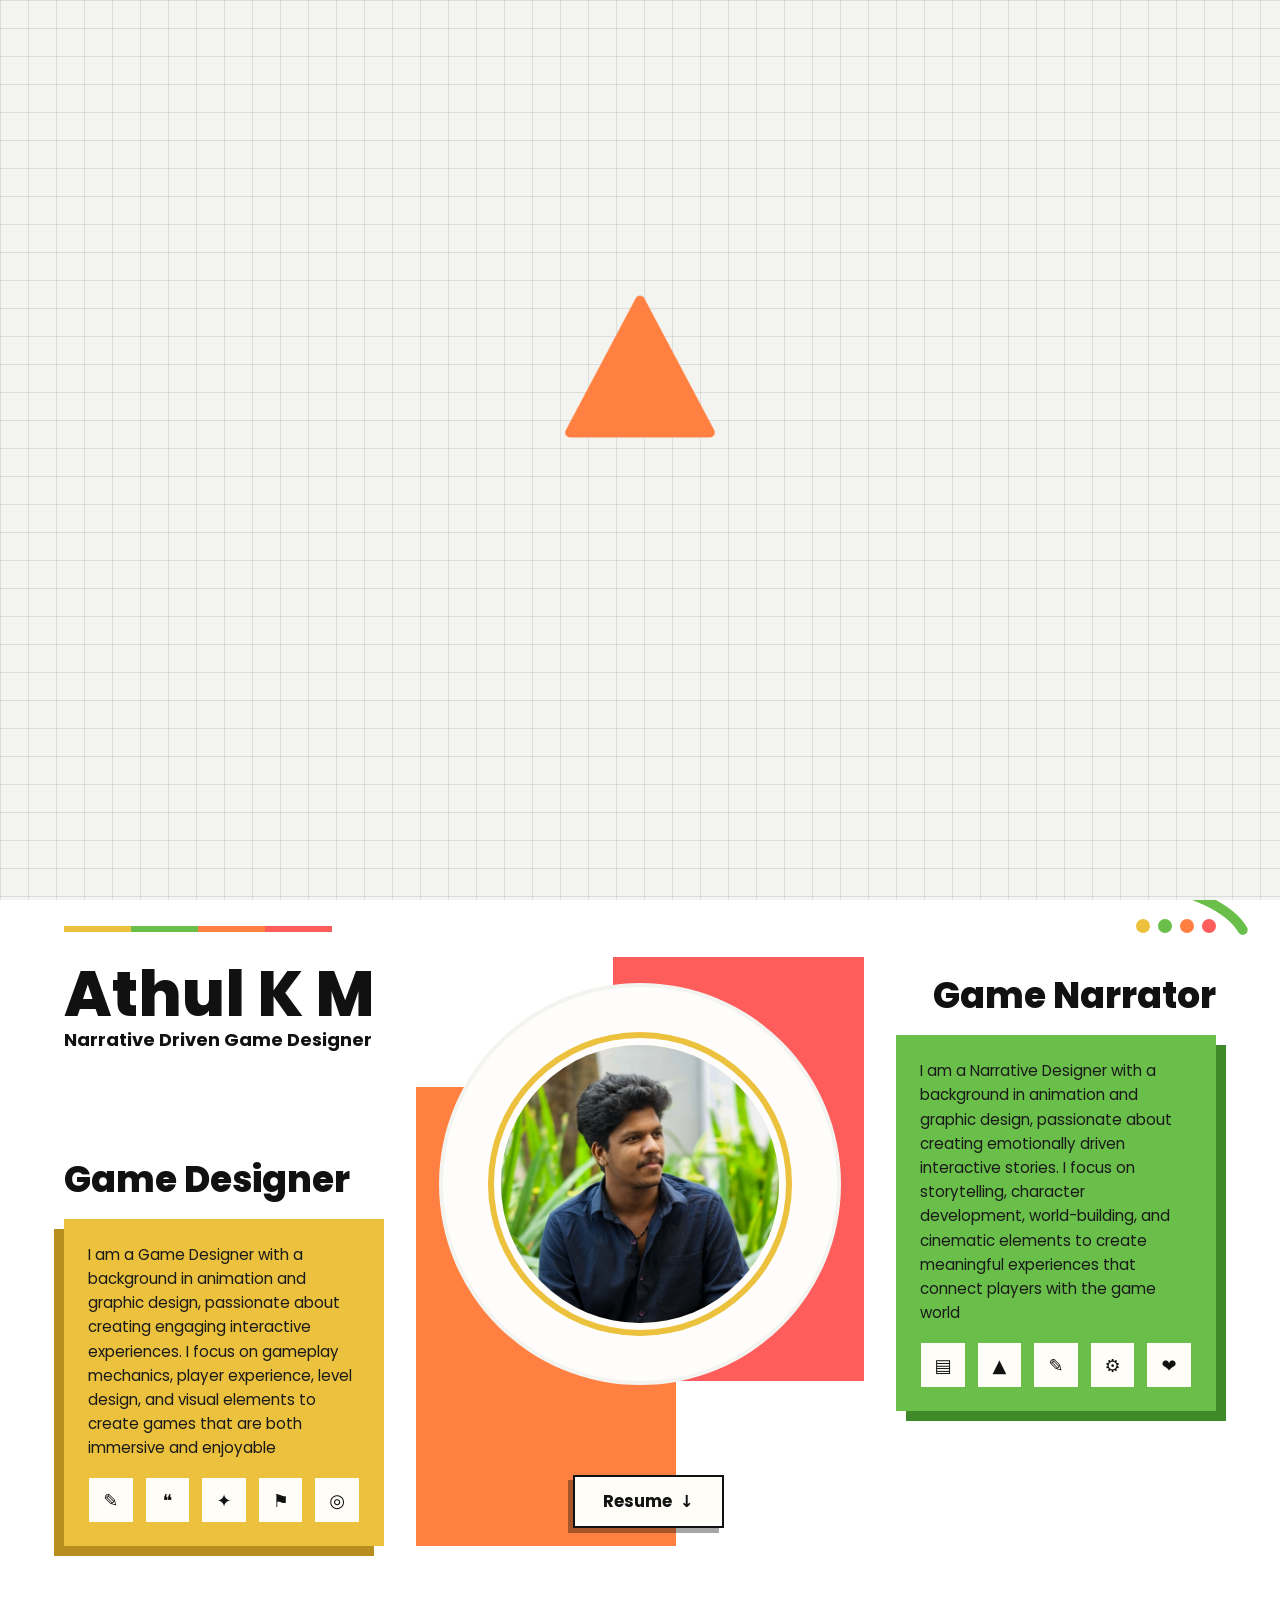
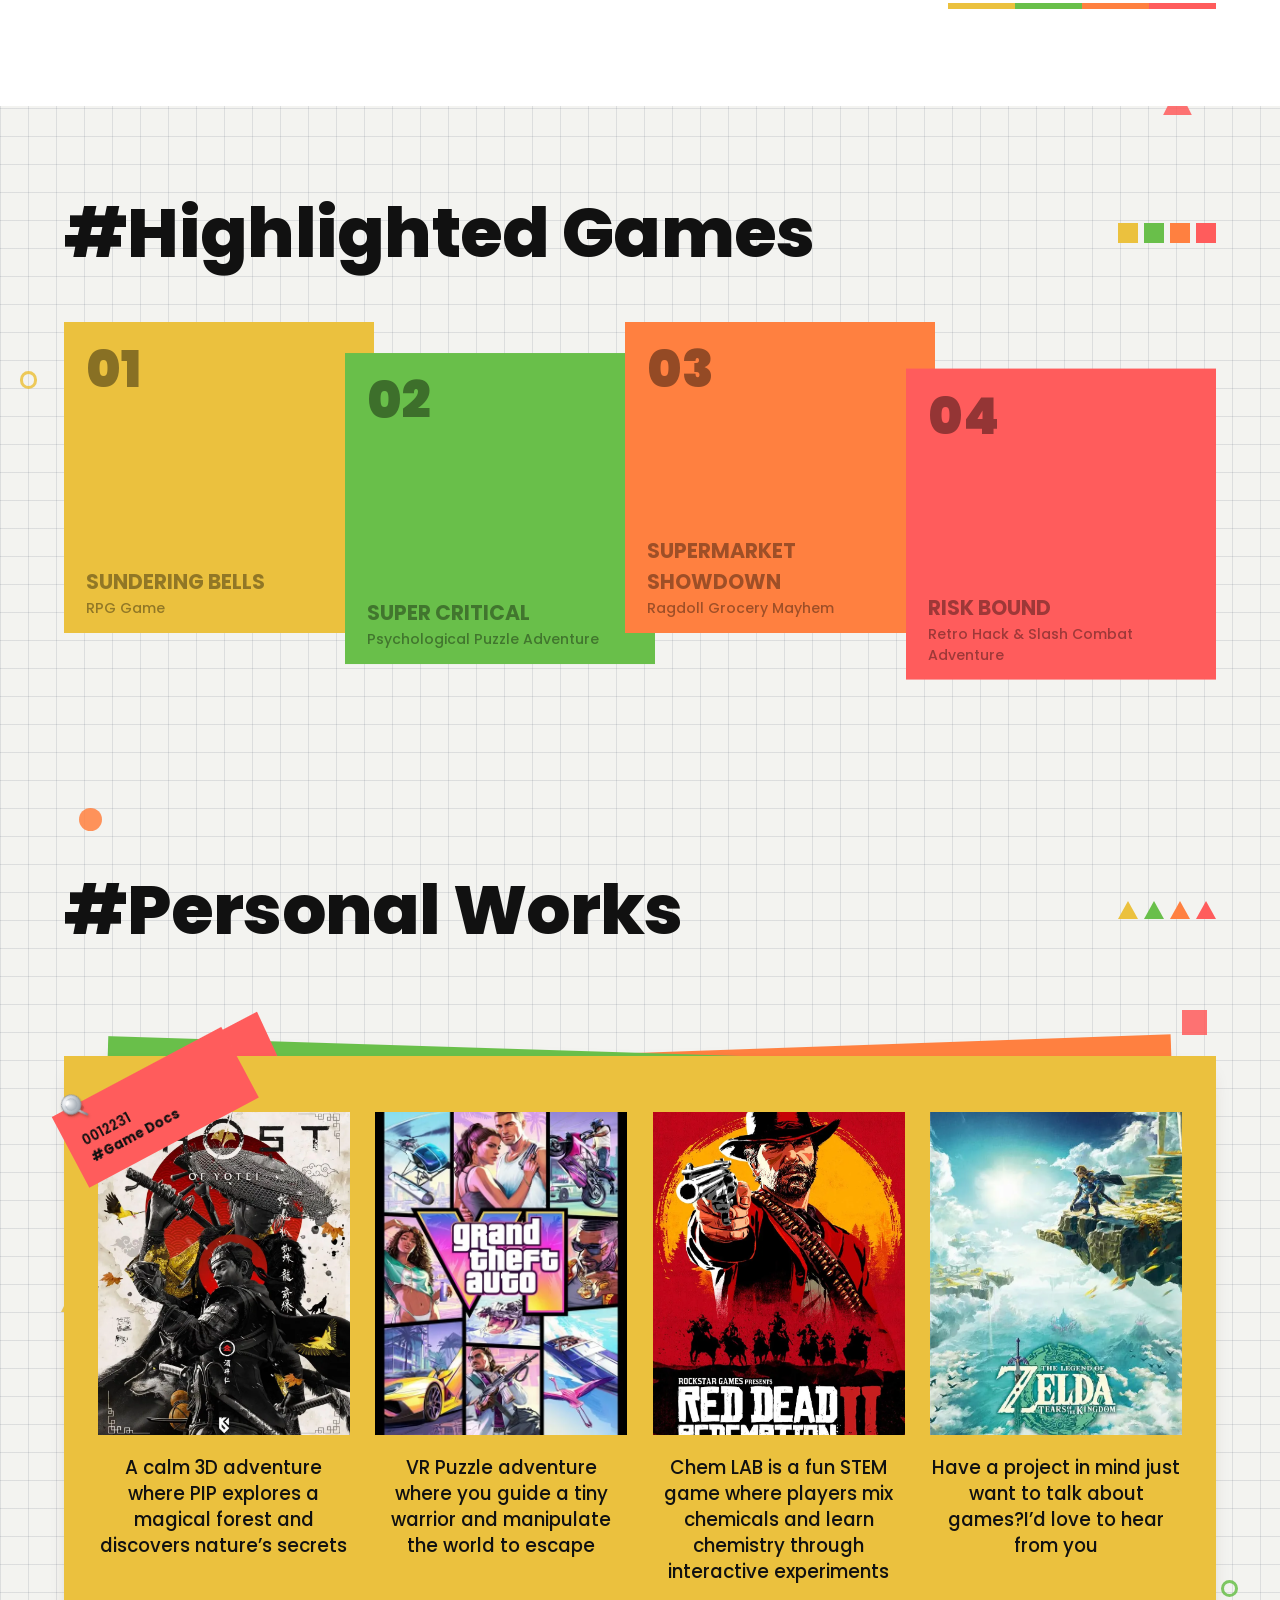
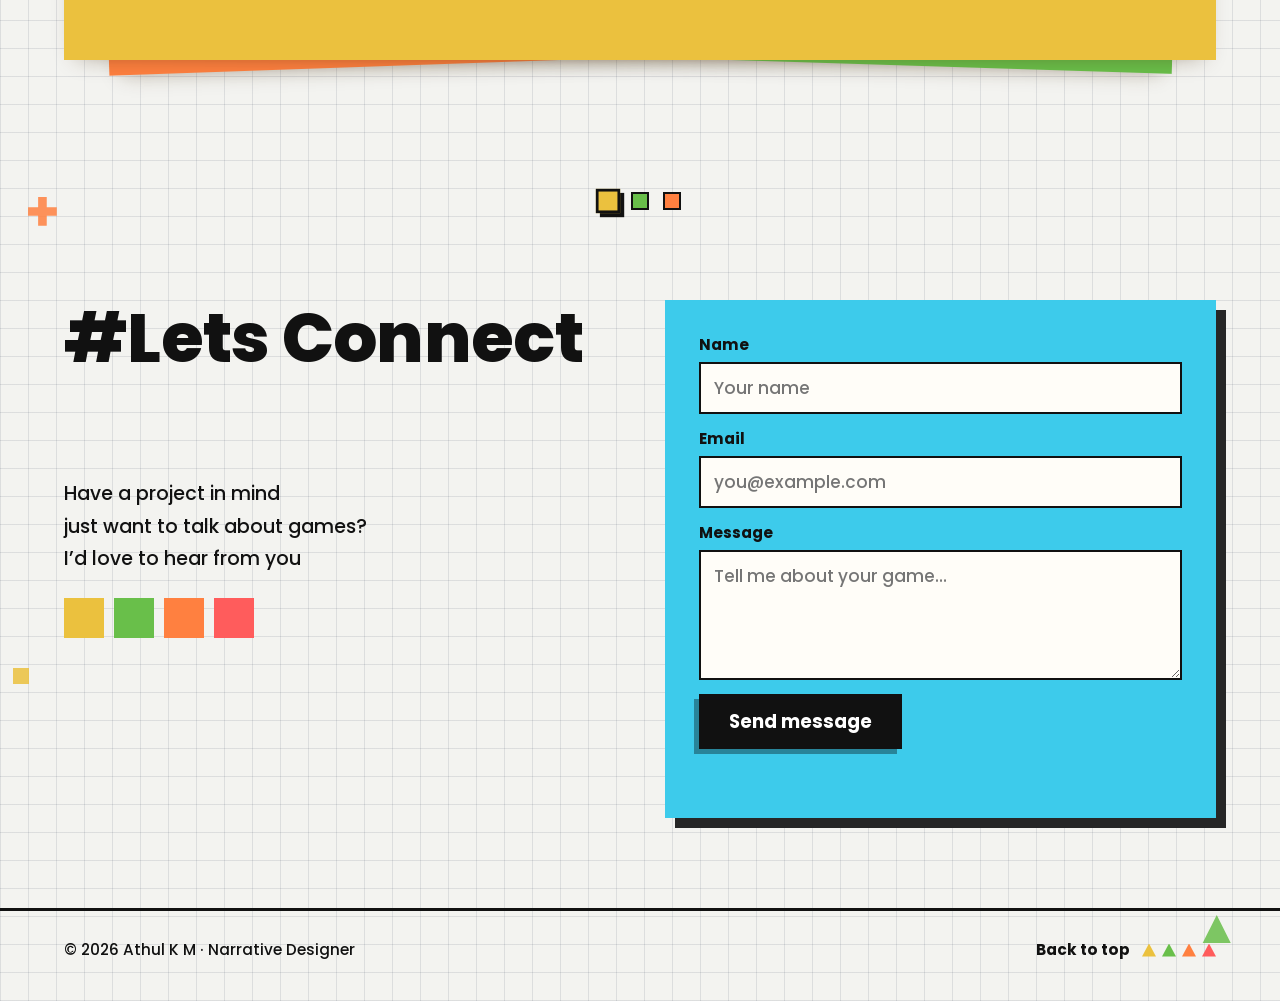
<file: index.html>
<!DOCTYPE html>
<html lang="en">
<head>
  <meta charset="utf-8">
  <meta name="viewport" content="width=device-width, initial-scale=1">
  <meta name="theme-color" content="#f3f3f0">
  <title>ATLKM — Narrative Designer &amp; Visual Storyteller</title>
  <meta name="description" content="Athul K M — narrative driven game designer, game narrator and visual storyteller.">

  <link rel="preconnect" href="https://fonts.googleapis.com">
  <link rel="preconnect" href="https://fonts.gstatic.com" crossorigin>
  <link href="https://fonts.googleapis.com/css2?family=Poppins:wght@400;500;600;700;800;900&display=swap" rel="stylesheet">
  <link rel="stylesheet" href="style.css">
  <script>(function(){var d=document.documentElement,skip=false;d.classList.add('js');try{skip=sessionStorage.getItem('skipIntro')==='1';sessionStorage.removeItem('skipIntro');}catch(e){}d.classList.add(skip?'no-intro':'intro-active');})();</script>
</head>
<body>

  <!-- ============ INTRO ============ -->
  <div class="intro" id="intro" aria-hidden="true">
    <div class="intro__stage">
      <div class="intro__shape">
        <svg class="on" viewBox="0 0 100 100" style="color:var(--yellow)"><rect x="8" y="8" width="84" height="84" rx="8" fill="currentColor"/></svg>
        <svg viewBox="0 0 100 100" style="color:var(--green)"><circle cx="50" cy="50" r="44" fill="currentColor"/></svg>
        <svg viewBox="0 0 100 100" style="color:var(--orange)"><path d="M50 8L94 90H6Z" fill="currentColor" stroke="currentColor" stroke-width="6" stroke-linejoin="round"/></svg>
        <svg viewBox="0 0 24 24" style="color:var(--red)"><path d="M12 0C12.9 7.4 16.6 11.1 24 12 16.6 12.9 12.9 16.6 12 24 11.1 16.6 7.4 12.9 0 12 7.4 11.1 11.1 7.4 12 0Z" fill="currentColor"/></svg>
      </div>
    </div>
  </div>

  <!-- Floating playful shapes are injected here by script.js -->
  <div class="floaters" id="floaters" aria-hidden="true"></div>

  <!-- ============ NAV ============ -->
  <header class="nav" id="nav">
    <a class="nav__logo" href="#home" aria-label="ATLKM — back to top">ATLKM<span class="pal dots"><i></i><i></i><i></i><i></i></span></a>
    <button class="nav__toggle" id="navToggle" aria-expanded="false" aria-controls="navList" aria-label="Toggle menu">
      <span></span><span></span><span></span>
    </button>
    <ul class="nav__list" id="navList">
      <li style="--c:var(--yellow)"><a class="nav__link" href="#home">Home</a></li>
      <li style="--c:var(--green)"><a class="nav__link" href="#about">About</a></li>
      <li style="--c:var(--orange)"><a class="nav__link" href="#games">Games</a></li>
      <li style="--c:var(--red)"><a class="nav__link" href="#works">Works</a></li>
      <li style="--c:var(--cyan)"><a class="nav__link" href="#contact">Contact</a></li>
    </ul>
  </header>

  <main>

    <!-- Green scroll ribbon: the path is generated by script.js and drawn as you scroll, ending at the contact section -->
    <div class="ribbon" id="ribbon" aria-hidden="true">
      <svg preserveAspectRatio="none"><path id="ribbonPath" d=""/></svg>
    </div>

    <!-- ============ HERO ============ -->
    <section class="hero" id="home">
      <div class="hero__inner">
        <div class="hero__halo" aria-hidden="true"></div>

        <svg class="deco star star--l" data-depth="26" viewBox="0 0 24 24" aria-hidden="true"><path d="M12 0C12.9 7.4 16.6 11.1 24 12 16.6 12.9 12.9 16.6 12 24 11.1 16.6 7.4 12.9 0 12 7.4 11.1 11.1 7.4 12 0Z"/></svg>
        <svg class="deco star star--r" data-depth="-34" viewBox="0 0 24 24" aria-hidden="true"><path d="M12 0C12.9 7.4 16.6 11.1 24 12 16.6 12.9 12.9 16.6 12 24 11.1 16.6 7.4 12.9 0 12 7.4 11.1 11.1 7.4 12 0Z"/></svg>
        <span class="deco blob" data-depth="42" aria-hidden="true"></span>
        <svg class="deco squig" data-depth="-24" viewBox="0 0 60 24" aria-hidden="true"><path d="M4 14c4-12 9-12 13 0s9 12 13 0 9-12 13 0 5 8 9 4" fill="none" stroke="currentColor" stroke-width="5" stroke-linecap="round"/></svg>

        <p class="hero__hey">Hey! I am</p>
        <h1 class="hero__title" aria-label="ATLKM">
          <span aria-hidden="true" style="--i:0">A</span><span aria-hidden="true" style="--i:1">T</span><span aria-hidden="true" style="--i:2">L</span><span aria-hidden="true" style="--i:3">K</span><span aria-hidden="true" style="--i:4">M</span>
        </h1>

        <div class="hero__sub">
          <p>Narrative Designer &amp; Visual Storyteller</p>
          <span class="line" aria-hidden="true"></span>
        </div>

        <div class="hero__cta">
          <a class="btn btn--dark" href="#games" style="--c:var(--yellow)">Highlighted games</a>
          <a class="btn btn--light" href="#contact" style="--c:var(--red)">Contact</a>
        </div>
      </div>
    </section>

    <!-- ============ ABOUT ============ -->
    <section class="section about" id="about">
      <div class="colorbar colorbar--short pal reveal"><i></i><i></i><i></i><i></i></div>
      <div class="about__dots pal dots" aria-hidden="true"><i></i><i></i><i></i><i></i></div>

      <div class="about__grid">
        <div class="about__intro reveal">
          <h2 class="name">Athul K M</h2>
          <p class="role">Narrative Driven Game Designer</p>
        </div>

        <div class="about__left reveal">
          <h3 class="card-title">Game Designer</h3>
          <article class="card card--yellow">
            <p>I am a Game Designer with a background in animation and graphic design, passionate about creating engaging interactive experiences. I focus on gameplay mechanics, player experience, level design, and visual elements to create games that are both immersive and enjoyable</p>
            <div class="chips" role="list">
              <button class="chip" role="listitem" data-tip="Writing" aria-label="Writing">&#9998;</button>
              <button class="chip" role="listitem" data-tip="Dialogue" aria-label="Dialogue">&#10077;</button>
              <button class="chip" role="listitem" data-tip="Lore" aria-label="Lore">&#10022;</button>
              <button class="chip" role="listitem" data-tip="Quests" aria-label="Quests">&#9873;</button>
              <button class="chip" role="listitem" data-tip="Worlds" aria-label="Worlds">&#9678;</button>
            </div>
          </article>
        </div>

        <div class="art">
          <div class="art__orange" data-depth="14" aria-hidden="true"></div>
          <!-- Resume: save your PDF next to index.html as Resume.pdf (or change the href) -->
          <a class="resume" data-depth="14" href="Resume.pdf" target="_blank" rel="noopener" download>Resume</a>
          <div class="art__red" data-depth="-14" aria-hidden="true"></div>
          <div class="art__circle">
            <!-- Your photo: save it next to index.html as photo.jpg (or change the src below) -->
            <div class="art__photo" data-depth="10">
              <svg class="art__user" viewBox="0 0 100 100" aria-hidden="true"><circle cx="50" cy="38" r="18"/><path d="M14 100c0-22 16-36 36-36s36 14 36 36z"/></svg>
              <img src="Images/Me.jpg" alt="Portrait of Athul K M" onerror="this.remove()">
            </div>
            <svg class="art__ring" viewBox="0 0 200 200" aria-hidden="true">
              <defs><path id="circ" d="M100,100 m-78,0 a78,78 0 1,1 156,0 a78,78 0 1,1 -156,0"/></defs>
              <!-- <text font-size="15" font-weight="700" letter-spacing="2.2" fill="currentColor"><textPath href="#circ">GAME DESIGNER • NARRATOR • CHARACTER • CHOICE • </textPath></text> -->
            </svg>
            <svg class="art__star" viewBox="0 0 24 24" aria-hidden="true"><path d="M12 0C12.9 7.4 16.6 11.1 24 12 16.6 12.9 12.9 16.6 12 24 11.1 16.6 7.4 12.9 0 12 7.4 11.1 11.1 7.4 12 0Z"/></svg>
          </div>
        </div>

        <div class="about__right reveal">
          <h3 class="card-title card-title--right">Game Narrator</h3>
          <article class="card card--green">
            <p>I am a Narrative Designer with a background in animation and graphic design, passionate about creating emotionally driven interactive stories. I focus on storytelling, character development, world-building, and cinematic elements to create meaningful experiences that connect players with the game world</p>
            <div class="chips" role="list">
              <button class="chip" role="listitem" data-tip="Documentation" aria-label="Documentation">&#9636;</button>
              <button class="chip" role="listitem" data-tip="Environment" aria-label="Environment">&#9650;</button>
              <button class="chip" role="listitem" data-tip="Illustration" aria-label="Illustration">&#9998;</button>
              <button class="chip" role="listitem" data-tip="Prototyping" aria-label="Prototyping">&#9881;</button>
              <button class="chip" role="listitem" data-tip="Teamwork" aria-label="Teamwork">&#10084;</button>
            </div>
          </article>
        </div>
      </div>

      <div class="colorbar colorbar--short colorbar--right pal reveal"><i></i><i></i><i></i><i></i></div>
    </section>

    <!-- ============ HIGHLIGHTED GAMES ============ -->
    <section class="section games" id="games">
      <div class="sec-head reveal">
        <h2 class="sec-title">#Highlighted Games</h2>
        <div class="pal sq" aria-hidden="true"><i></i><i></i><i></i><i></i></div>
      </div>

      <div class="games__stage">
        <!-- Replace href / add <img> inside each .game when you have cover art -->
        <a class="game game--yellow reveal" href="game1.html" style="--c:var(--yellow)">
          <span class="game__no">01</span>
          <span class="game__info"><strong>SUNDERING BELLS</strong><small>RPG Game</small></span>
        </a>
        <a class="game game--green reveal" href="game2.html" style="--c:var(--green)">
          <span class="game__no">02</span>
          <span class="game__info"><strong>SUPER CRITICAL</strong><small>Psychological Puzzle Adventure</small></span>
        </a>
        <a class="game game--orange reveal" href="game3.html" style="--c:var(--orange)">
          <span class="game__no">03</span>
          <span class="game__info"><strong>SUPERMARKET SHOWDOWN</strong><small>Ragdoll Grocery Mayhem</small></span>
        </a>
        <a class="game game--red reveal" href="game4.html" style="--c:var(--red)">
          <span class="game__no">04</span>
          <span class="game__info"><strong>RISK BOUND</strong><small>Retro Hack & Slash Combat Adventure</small></span>
        </a>
      </div>
    </section>

    <!-- ============ PERSONAL WORKS (stacked sheets) ============ -->
    <section class="section works" id="works">
      <div class="sec-head reveal">
        <h2 class="sec-title">#Personal Works</h2>
        <div class="pal tri" aria-hidden="true"><i></i><i></i><i></i><i></i></div>
      </div> 

      <!-- steel pin artwork, reused by every tag -->
      <svg class="pin-defs" width="0" height="0" aria-hidden="true" focusable="false">
        <defs>
          <radialGradient id="steelHead" cx=".35" cy=".3" r=".85"><stop offset="0" stop-color="#fdfdfe"/><stop offset=".45" stop-color="#cdd3d9"/><stop offset="1" stop-color="#858e98"/></radialGradient>
          <radialGradient id="steelDome" cx=".38" cy=".32" r=".8"><stop offset="0" stop-color="#f3f5f7"/><stop offset="1" stop-color="#9aa3ac"/></radialGradient>
          <linearGradient id="steelNeedle" x1="0" y1="0" x2="1" y2="1"><stop offset="0" stop-color="#e6e9ec"/><stop offset="1" stop-color="#7c858e"/></linearGradient>
          <symbol id="pin" viewBox="0 0 32 32">
            <ellipse cx="17" cy="21" rx="10" ry="4.2" fill="#000" opacity=".16"/>
            <path d="M17 18L26 30" stroke="url(#steelNeedle)" stroke-width="2.6" stroke-linecap="round" fill="none"/>
            <circle cx="16" cy="13" r="10.5" fill="url(#steelHead)" stroke="#8a929b" stroke-width=".8"/>
            <circle cx="16" cy="13" r="6.4" fill="url(#steelDome)" stroke="#a7aeb6" stroke-width=".6"/>
            <ellipse cx="12.8" cy="9.6" rx="3.2" ry="1.9" transform="rotate(-35 12.8 9.6)" fill="#fff" opacity=".9"/>
          </symbol>
        </defs>
      </svg> 

      <!-- Click a tag or the edge of a sheet behind: it comes to the front and the old front sheet goes to the back -->
      <!-- Put your images inside each <div class="ph"> as <img src="..." alt="...">, and edit the captions / Open links -->
      <div class="stack" id="stack" role="group" aria-label="Personal works">
        <section class="sheet sheet--yellow" data-key="concept" data-pos="0">
          <button class="tag tag--red" type="button" aria-label="Show Concept Art" aria-current="true" style="--tr:-28deg">
            <svg class="pin" aria-hidden="true"><use href="#pin"/></svg>
            <span class="tag__no">0012231</span>
            <span class="tag__name">#Game Docs</span>
          </button>
          <div class="sheet__content" id="panel-concept">
            <h3 class="sr-only">Concept Art</h3>
            <div class="grid grid-cards grid-concept">
              <article class="item"><div class="ph"><img src="Game PNG/POSTER/Ghost.png"></div><p class="cap">A calm 3D adventure where PIP explores a magical forest and discovers nature’s secrets</p></article>
              <article class="item"><div class="ph"><img src="Game PNG/POSTER/Gta6.png"></div><p class="cap">VR Puzzle adventure where you guide a tiny warrior and manipulate the world to escape</p></article>
              <article class="item"><div class="ph"><img src="Game PNG/POSTER/Rdr2.png"></div><p class="cap">Chem LAB is a fun STEM game where players mix chemicals and learn chemistry through interactive experiments</p></article>
              <article class="item"><div class="ph"><img src="Game PNG/POSTER/Zelda.png"></div><p class="cap">Have a project in mind just want to talk about games?I’d love to hear from you</p></article>
            </div>
          </div>
        </section>
        <section class="sheet sheet--green" data-key="doc" data-pos="1">
          <button class="tag tag--red" type="button" aria-label="Show Documentation" style="--tr:-28deg">
            <svg class="pin" aria-hidden="true"><use href="#pin"/></svg>
            <span class="tag__no">0012231</span>
            <span class="tag__name">#Documentation</span>
          </button>
          <div class="sheet__content" id="panel-doc">
            <h3 class="sr-only">Documentation</h3>
            <div class="grid grid-cards grid-doc">
              <article class="item"><div class="ph"><img src="Game PNG/POSTER/Ghost.png"></div><p class="cap">Have a project in mind just want to talk about games?I’d love to hear from you</p><a class="open" href="#">Open</a></article>
              <article class="item"><div class="ph"><img src="Game PNG/POSTER/Gta6.png"></div><p class="cap">Have a project in mind just want to talk about games?I’d love to hear from you</p><a class="open" href="#">Open</a></article>
              <article class="item"><div class="ph"><img src="Game PNG/POSTER/Rdr2.png"></div><p class="cap">Have a project in mind just want to talk about games?I’d love to hear from you</p><a class="open" href="#">Open</a></article>
              <article class="item"><div class="ph"><img src="Game PNG/POSTER/Zelda.png"></div><p class="cap">Have a project in mind just want to talk about games?I’d love to hear from you</p><a class="open" href="#">Open</a></article>
            </div>
          </div>
        </section>
        <section class="sheet sheet--orange" data-key="env" data-pos="2">
          <button class="tag tag--red" type="button" aria-label="Show Environment" style="--tr:-28deg">
            <svg class="pin" aria-hidden="true"><use href="#pin"/></svg>
            <span class="tag__no">0012231</span>
            <span class="tag__name">#Environment</span>
          </button>
          <div class="sheet__content" id="panel-env">
            <h3 class="sr-only">Environment</h3>
            <div class="grid grid-env"> 
              <!-- 6 environment boxes: use the arrows, swipe, or drag. Put your pictures in images/env1.jpg … env6.jpg -->
              <div class="slider" id="envSlider" tabindex="0" aria-label="Environment gallery, scroll or drag sideways">
                <div class="slider__track">
                  <div class="slide"><article class="item"><div class="ph"><img src="Game PNG/ENVI/Envi1.png" alt="Environment 1" draggable="false"><h4>#Environment 1</h4></div></article></div>
                  <div class="slide"><article class="item"><div class="ph"><img src="Game PNG/ENVI/Envi2.png" alt="Environment 2" draggable="false"><h4>#Environment 2</h4></div></article></div>
                  <div class="slide"><article class="item"><div class="ph"><img src="Game PNG/ENVI/Envi3.png" alt="Environment 3" draggable="false"><h4>#Environment 3</h4></div></article></div>
                  <div class="slide"><article class="item"><div class="ph"><img src="Game PNG/ENVI/Envi4.png" alt="Environment 4" draggable="false"><h4>#Environment 4</h4></div></article></div>
                  <div class="slide"><article class="item"><div class="ph"><img src="Game PNG/ENVI/Envi5.png" alt="Environment 5" draggable="false"><h4>#Environment 5</h4></div></article></div>
                  <div class="slide"><article class="item"><div class="ph"><img src="Game PNG/ENVI/Envi6.png" alt="Environment 6" draggable="false"><h4>#Environment 6</h4></div></article></div>
                </div>
              </div>
              <button class="slider__btn slider__btn--prev" type="button" aria-label="Previous environments">&lsaquo;</button>
              <button class="slider__btn slider__btn--next" type="button" aria-label="Next environments">&rsaquo;</button>
            </div>
            </div>
          </div>
        </section>
      </div> 

      <div class="stack-nav" aria-label="Choose a section">
        <button class="stack-dot" type="button" data-key="concept" style="--c:var(--yellow)" aria-label="Concept Art"></button>
        <button class="stack-dot" type="button" data-key="doc" style="--c:var(--green)" aria-label="Documentation"></button>
        <button class="stack-dot" type="button" data-key="env" style="--c:var(--orange)" aria-label="Environment"></button>
      </div>
      <p class="stack-hint" aria-hidden="true">&larr; swipe &rarr;</p>

      <!-- <div class="colorbar pal reveal works__bar"><i></i><i></i><i></i><i></i></div> -->
    </section>

    <!-- ============ CONNECT ============ -->
    <section class="section connect" id="contact">
      <div class="connect__grid">
        <div class="connect__text reveal">
          <h2 class="sec-title">#Lets Connect</h2>
          <p class="connect__lead">Have a project in mind<br>just want to talk about games?<br>I’d love to hear from you</p>
          <div class="pal sq sq--big" aria-hidden="true"><i></i><i></i><i></i><i></i></div>
        </div>

        <form class="connect__card reveal" id="contactForm" action="https://formsubmit.co/athulashokan03@gmail.com" method="POST">
          <label>Name
            <input type="text" name="name" autocomplete="name" required placeholder="Your name">
          </label>
          <label>Email
            <input type="email" name="email" autocomplete="email" required placeholder="you@example.com">
          </label>
          <label>Message
            <textarea name="message" rows="4" required placeholder="Tell me about your game…"></textarea>
          </label>
          <input type="text" name="_honey" tabindex="-1" autocomplete="off" style="position:absolute;left:-9999px" aria-hidden="true">
          <button class="btn btn--dark" type="submit" style="--c:var(--yellow)">Send message</button>
          <p class="form__note" id="formNote" role="status" aria-live="polite"></p>
        </form>
      </div>
    </section>
  </main>

  <footer class="footer">
    <p>&copy; <span id="year">2026</span> Athul K M &middot; Narrative Designer</p>
    <a class="footer__top" href="#home">Back to top <span class="pal tri" aria-hidden="true"><i></i><i></i><i></i><i></i></span></a>
  </footer>

  <script src="script.js"></script>
</body>
</html>
</file>
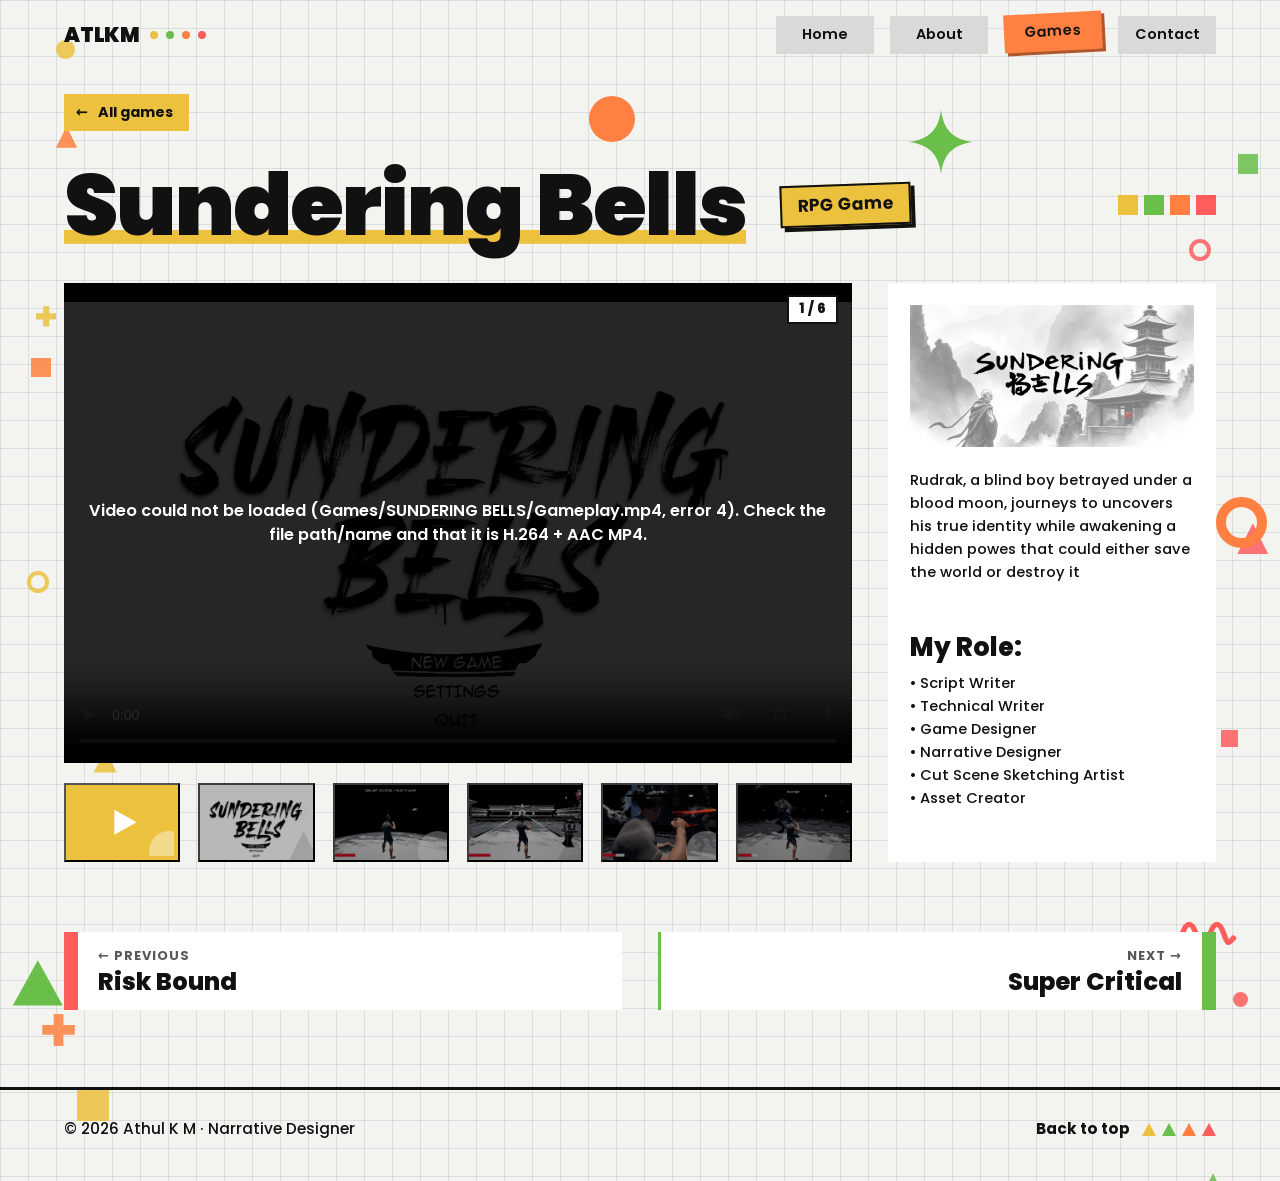
<file: game1.html>
<!DOCTYPE html>
<html lang="en">
<head>
  <meta charset="utf-8">
  <meta name="viewport" content="width=device-width, initial-scale=1">
  <meta name="theme-color" content="#f3f3f0">
  <title>Sundering Bells — ATLKM</title>
  <meta name="description" content="Sundering Bells — RPG Game. A project by Athul K M.">
  <link rel="preconnect" href="https://fonts.googleapis.com">
  <link rel="preconnect" href="https://fonts.gstatic.com" crossorigin>
  <link href="https://fonts.googleapis.com/css2?family=Poppins:wght@400;500;600;700;800;900&display=swap" rel="stylesheet">
  <link rel="stylesheet" href="style.css">
  <script>document.documentElement.classList.add('js','no-intro');</script>
</head>
<body class="game-page" style="--gc:var(--yellow); --accent:var(--yellow); --s1:var(--green); --s2:var(--orange); --s3:var(--red)">

  <div class="floaters" id="floaters" aria-hidden="true"></div>

  <!-- ============ NAV (same as the home page) ============ -->
  <header class="nav" id="nav">
    <a class="nav__logo" href="index.html" aria-label="ATLKM — home">ATLKM<span class="pal dots"><i></i><i></i><i></i><i></i></span></a>
    <button class="nav__toggle" id="navToggle" aria-expanded="false" aria-controls="navList" aria-label="Toggle menu">
      <span></span><span></span><span></span>
    </button>
    <ul class="nav__list" id="navList">
      <li style="--c:var(--yellow)"><a class="nav__link" href="index.html#home">Home</a></li>
      <li style="--c:var(--green)"><a class="nav__link" href="index.html#about">About</a></li>
      <li style="--c:var(--orange)"><a class="nav__link active" href="index.html#games">Games</a></li>
      <!-- <li style="--c:var(--red)"><a class="nav__link" href="index.html#works">Works</a></li> -->
      <li style="--c:var(--cyan)"><a class="nav__link" href="index.html#contact">Contact</a></li>
    </ul>
  </header>

  <main id="home">
    <div class="gsec">
      <svg class="g-deco g-star" viewBox="0 0 24 24" aria-hidden="true"><path d="M12 0C12.9 7.4 16.6 11.1 24 12 16.6 12.9 12.9 16.6 12 24 11.1 16.6 7.4 12.9 0 12 7.4 11.1 11.1 7.4 12 0Z"/></svg>
      <span class="g-deco g-blob" aria-hidden="true"></span>
      <span class="g-deco g-ring" aria-hidden="true"></span>
      <span class="g-deco g-tri" aria-hidden="true"></span>
      <svg class="g-deco g-squig" viewBox="0 0 60 24" aria-hidden="true"><path d="M4 14c4-12 9-12 13 0s9 12 13 0 9-12 13 0 5 8 9 4" fill="none" stroke="currentColor" stroke-width="5" stroke-linecap="round"/></svg>

      <a class="g-back" href="index.html#games"><span aria-hidden="true">&larr;</span> All games</a>

      <div class="g-head reveal">
        <h1 class="g-title">Sundering Bells</h1>
        <span class="g-tag">RPG Game</span>
        <div class="pal sq" aria-hidden="true"><i></i><i></i><i></i><i></i></div>
      </div>

      <div class="g-layout">
        <div class="g-media reveal">
          <div class="viewer" id="viewer">
            <div class="viewer__screen" id="viewerScreen">
              <video controls autoplay muted playsinline poster="Games/SUNDERING BELLS/1.png">
                <source src="Games/SUNDERING BELLS/Gameplay.mp4" type="video/mp4">
              </video>
            </div>
            <!-- <button class="viewer__arrow viewer__arrow--prev" type="button" aria-label="Previous">&lsaquo;</button>
            <button class="viewer__arrow viewer__arrow--next" type="button" aria-label="Next">&rsaquo;</button> -->
            <span class="viewer__count" id="viewerCount"></span>
          </div>
          <div class="thumbs" id="thumbs">
            <button class="thumb" type="button" aria-label="Play trailer" data-type="video" data-video="Games/SUNDERING BELLS/Gameplay.mp4" data-poster="Games/SUNDERING BELLS/1.png"><video src="Games/SUNDERING BELLS/Gameplay.mp4#t=1" preload="metadata" muted playsinline tabindex="-1" aria-hidden="true"></video><span class="thumb__play"></span></button>
            <button class="thumb" type="button" aria-label="Show Screenshot 1" data-src="Games/SUNDERING BELLS/1.png" data-label="Screenshot 1"><img src="Games/SUNDERING BELLS/1.png" alt="Screenshot 1"></button>
            <button class="thumb" type="button" aria-label="Show Screenshot 2" data-src="Games/SUNDERING BELLS/2.png" data-label="Screenshot 2"><img src="Games/SUNDERING BELLS/2.png" alt="Screenshot 2"></button>
            <button class="thumb" type="button" aria-label="Show Screenshot 3" data-src="Games/SUNDERING BELLS/3.png" data-label="Screenshot 3"><img src="Games/SUNDERING BELLS/3.png" alt="Screenshot 3"></button>
            <button class="thumb" type="button" aria-label="Show Screenshot 4" data-src="Games/SUNDERING BELLS/4.png" data-label="Screenshot 4"><img src="Games/SUNDERING BELLS/4.png" alt="Screenshot 4"></button>
            <button class="thumb" type="button" aria-label="Show Screenshot 5" data-src="Games/SUNDERING BELLS/5.png" data-label="Screenshot 5"><img src="Games/SUNDERING BELLS/5.png" alt="Screenshot 5"></button>
          </div>
        </div>

        <!-- cover + info -->
        <aside class="g-side reveal">
          <div class="g-cover"><img src="Game PNG/SB.png" alt="Sundering Bells cover"></div>
          <div class="g-body">
            <p class="g-desc">Rudrak, a blind boy betrayed under a blood moon, journeys to uncovers his true identity while awakening a hidden powes that could either save the world or destroy it</p>
            <div class="g-actions">
              <!-- <a class="open" href="#">Process</a> -->
              <!-- <a class="open" href="#">Open</a> -->
            </div>
            <div class="g-role">
              <h2>My Role:</h2>
              <p>• Script Writer <br>
                 • Technical Writer <br>
                 • Game Designer <br>
                 • Narrative Designer <br>
                 • Cut Scene Sketching Artist <br>
                 • Asset Creator </p>
            </div>
          </div>
        </aside>
      </div>

      <nav class="g-pager reveal" aria-label="Other games">
        <a class="g-pn g-pn--prev" href="game4.html" style="--c:var(--red)"><small>&larr; Previous</small><strong>Risk Bound</strong></a>
        <a class="g-pn g-pn--next" href="game2.html" style="--c:var(--green)"><small>Next &rarr;</small><strong>Super Critical</strong></a>
      </nav>
    </div>
  </main>

  <footer class="footer">
    <p>&copy; <span id="year">2026</span> Athul K M &middot; Narrative Designer</p>
    <a class="footer__top" href="#home">Back to top <span class="pal tri" aria-hidden="true"><i></i><i></i><i></i><i></i></span></a>
  </footer>

  <script src="script.js"></script>
</body>
</html>
</file>
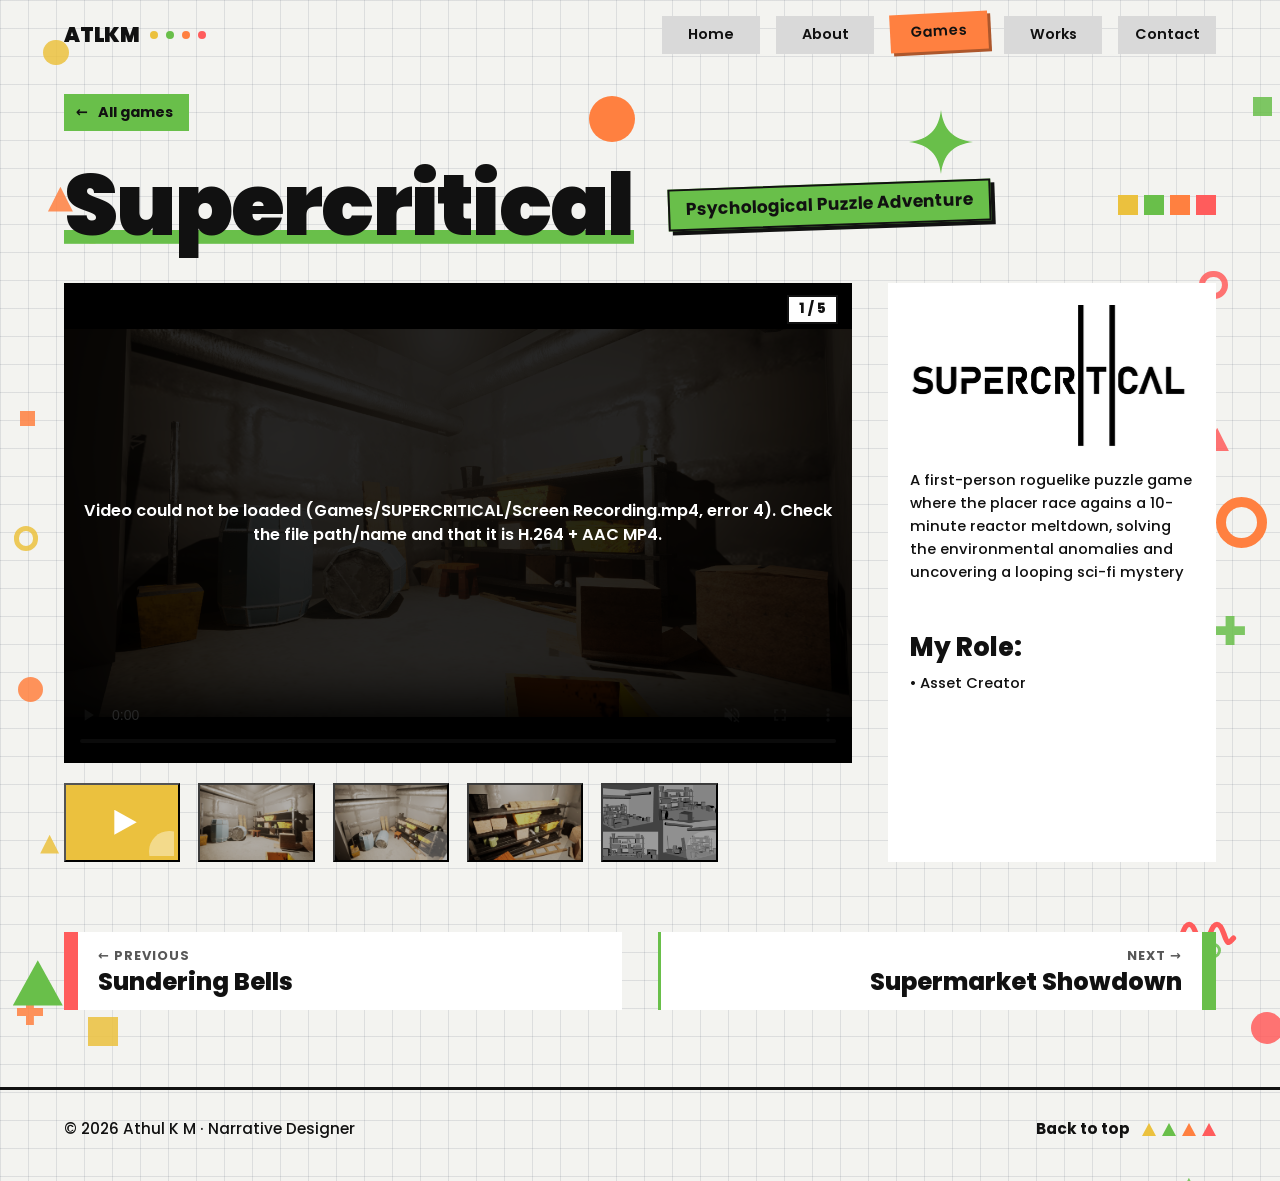
<file: game2.html>
<!DOCTYPE html>
<html lang="en">
<head>
  <meta charset="utf-8">
  <meta name="viewport" content="width=device-width, initial-scale=1">
  <meta name="theme-color" content="#f3f3f0">
  <title>Sundering Bells — ATLKM</title>
  <meta name="description" content="Sundering Bells — RPG Game. A project by Athul K M.">
  <link rel="preconnect" href="https://fonts.googleapis.com">
  <link rel="preconnect" href="https://fonts.gstatic.com" crossorigin>
  <link href="https://fonts.googleapis.com/css2?family=Poppins:wght@400;500;600;700;800;900&display=swap" rel="stylesheet">
  <link rel="stylesheet" href="style.css">
  <script>document.documentElement.classList.add('js','no-intro');</script>
</head>
<body class="game-page" style="--gc:var(--green); --accent:var(--yellow); --s1:var(--green); --s2:var(--orange); --s3:var(--red)">

  <div class="floaters" id="floaters" aria-hidden="true"></div>

  <!-- ============ NAV (same as the home page) ============ -->
  <header class="nav" id="nav">
    <a class="nav__logo" href="index.html" aria-label="ATLKM — home">ATLKM<span class="pal dots"><i></i><i></i><i></i><i></i></span></a>
    <button class="nav__toggle" id="navToggle" aria-expanded="false" aria-controls="navList" aria-label="Toggle menu">
      <span></span><span></span><span></span>
    </button>
    <ul class="nav__list" id="navList">
      <li style="--c:var(--yellow)"><a class="nav__link" href="index.html#home">Home</a></li>
      <li style="--c:var(--green)"><a class="nav__link" href="index.html#about">About</a></li>
      <li style="--c:var(--orange)"><a class="nav__link active" href="index.html#games">Games</a></li>
      <li style="--c:var(--red)"><a class="nav__link" href="index.html#works">Works</a></li>
      <li style="--c:var(--cyan)"><a class="nav__link" href="index.html#contact">Contact</a></li>
    </ul>
  </header>

  <main id="home">
    <div class="gsec">
      <svg class="g-deco g-star" viewBox="0 0 24 24" aria-hidden="true"><path d="M12 0C12.9 7.4 16.6 11.1 24 12 16.6 12.9 12.9 16.6 12 24 11.1 16.6 7.4 12.9 0 12 7.4 11.1 11.1 7.4 12 0Z"/></svg>
      <span class="g-deco g-blob" aria-hidden="true"></span>
      <span class="g-deco g-ring" aria-hidden="true"></span>
      <span class="g-deco g-tri" aria-hidden="true"></span>
      <svg class="g-deco g-squig" viewBox="0 0 60 24" aria-hidden="true"><path d="M4 14c4-12 9-12 13 0s9 12 13 0 9-12 13 0 5 8 9 4" fill="none" stroke="currentColor" stroke-width="5" stroke-linecap="round"/></svg>

      <a class="g-back" href="index.html#games"><span aria-hidden="true">&larr;</span> All games</a>

      <div class="g-head reveal">
        <h1 class="g-title">Supercritical</h1>
        <span class="g-tag">Psychological Puzzle Adventure</span>
        <div class="pal sq" aria-hidden="true"><i></i><i></i><i></i><i></i></div>
      </div>

      <div class="g-layout">
        <div class="g-media reveal">
          <div class="viewer" id="viewer">
            <div class="viewer__screen" id="viewerScreen">
              <video controls autoplay muted playsinline poster="Games/SUPERCRITICAL/1.png">
                <source src="Games/SUPERCRITICAL/Screen Recording.mp4" type="video/mp4">
              </video>
            </div>
            <!-- <button class="viewer__arrow viewer__arrow--prev" type="button" aria-label="Previous">&lsaquo;</button>
            <button class="viewer__arrow viewer__arrow--next" type="button" aria-label="Next">&rsaquo;</button> -->
            <span class="viewer__count" id="viewerCount"></span>
          </div>
          <div class="thumbs" id="thumbs">
            <button class="thumb" type="button" aria-label="Play trailer" data-type="video" data-video="Games/SUPERCRITICAL/Screen Recording.mp4" data-poster="Games/SUPERCRITICAL/1.png"><video src="Games/SUPERCRITICAL/Screen Recording.mp4" preload="metadata" muted playsinline tabindex="-1" aria-hidden="true"></video><span class="thumb__play"></span></button>
            <button class="thumb" type="button" aria-label="Show Screenshot 1" data-src="Games/SUPERCRITICAL/1.png" data-label="Screenshot 1"><img src="Games/SUPERCRITICAL/1.png" alt="Screenshot 1"></button>
            <button class="thumb" type="button" aria-label="Show Screenshot 2" data-src="Games/SUPERCRITICAL/2.png" data-label="Screenshot 2"><img src="Games/SUPERCRITICAL/2.png" alt="Screenshot 2"></button>
            <button class="thumb" type="button" aria-label="Show Screenshot 3" data-src="Games/SUPERCRITICAL/3.png" data-label="Screenshot 3"><img src="Games/SUPERCRITICAL/3.png" alt="Screenshot 3"></button>
            <button class="thumb" type="button" aria-label="Show Screenshot 4" data-src="Games/SUPERCRITICAL/4.png" data-label="Screenshot 4"><img src="Games/SUPERCRITICAL/4.png" alt="Screenshot 4"></button>

          </div>
        </div>

        <!-- cover + info -->
        <aside class="g-side reveal">
          <div class="g-cover"><img src="Game PNG/SUPER.jpg"></div>
          <div class="g-body">
            <p class="g-desc">A first-person roguelike puzzle game where the placer race agains a 10-minute reactor meltdown, solving the environmental anomalies and uncovering a looping sci-fi mystery</p>
            <div class="g-actions">
              <!-- <a class="open" href="#">Process</a> -->
              <!-- <a class="open" href="#">Open</a> -->
            </div>
            <div class="g-role">
              <h2>My Role:</h2>
              <p>• Asset Creator <br></p>
            </div>
          </div>
        </aside>
      </div>

      <nav class="g-pager reveal" aria-label="Other games">
        <a class="g-pn g-pn--prev" href="game1.html" style="--c:var(--red)"><small>&larr; Previous</small><strong>Sundering Bells</strong></a>
        <a class="g-pn g-pn--next" href="game3.html" style="--c:var(--green)"><small>Next &rarr;</small><strong>Supermarket Showdown</strong></a>
      </nav>
    </div>
  </main>

  <footer class="footer">
    <p>&copy; <span id="year">2026</span> Athul K M &middot; Narrative Designer</p>
    <a class="footer__top" href="#home">Back to top <span class="pal tri" aria-hidden="true"><i></i><i></i><i></i><i></i></span></a>
  </footer>

  <script src="script.js"></script>
</body>
</html>
</file>
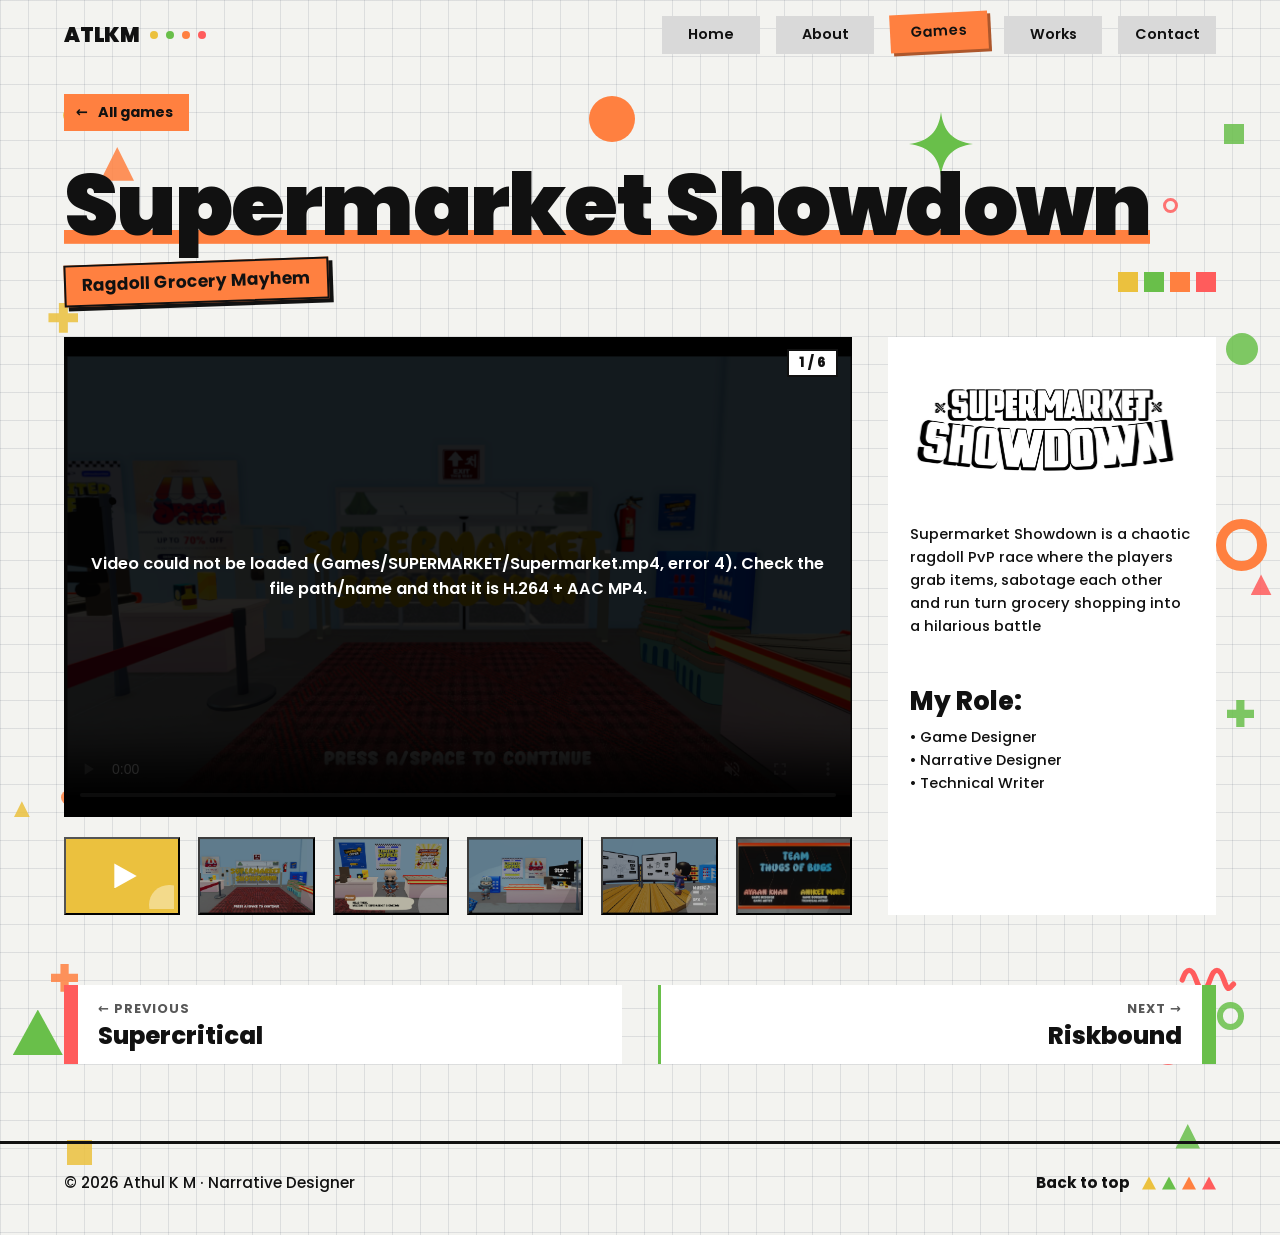
<file: game3.html>
<!DOCTYPE html>
<html lang="en">
<head>
  <meta charset="utf-8">
  <meta name="viewport" content="width=device-width, initial-scale=1">
  <meta name="theme-color" content="#f3f3f0">
  <title>Sundering Bells — ATLKM</title>
  <meta name="description" content="Sundering Bells — RPG Game. A project by Athul K M.">
  <link rel="preconnect" href="https://fonts.googleapis.com">
  <link rel="preconnect" href="https://fonts.gstatic.com" crossorigin>
  <link href="https://fonts.googleapis.com/css2?family=Poppins:wght@400;500;600;700;800;900&display=swap" rel="stylesheet">
  <link rel="stylesheet" href="style.css">
  <script>document.documentElement.classList.add('js','no-intro');</script>
</head>
<body class="game-page" style="--gc:var(--orange); --accent:var(--yellow); --s1:var(--green); --s2:var(--orange); --s3:var(--red)">

  <div class="floaters" id="floaters" aria-hidden="true"></div>

  <!-- ============ NAV (same as the home page) ============ -->
  <header class="nav" id="nav">
    <a class="nav__logo" href="index.html" aria-label="ATLKM — home">ATLKM<span class="pal dots"><i></i><i></i><i></i><i></i></span></a>
    <button class="nav__toggle" id="navToggle" aria-expanded="false" aria-controls="navList" aria-label="Toggle menu">
      <span></span><span></span><span></span>
    </button>
    <ul class="nav__list" id="navList">
      <li style="--c:var(--yellow)"><a class="nav__link" href="index.html#home">Home</a></li>
      <li style="--c:var(--green)"><a class="nav__link" href="index.html#about">About</a></li>
      <li style="--c:var(--orange)"><a class="nav__link active" href="index.html#games">Games</a></li>
      <li style="--c:var(--red)"><a class="nav__link" href="index.html#works">Works</a></li>
      <li style="--c:var(--cyan)"><a class="nav__link" href="index.html#contact">Contact</a></li>
    </ul>
  </header>

  <main id="home">
    <div class="gsec">
      <svg class="g-deco g-star" viewBox="0 0 24 24" aria-hidden="true"><path d="M12 0C12.9 7.4 16.6 11.1 24 12 16.6 12.9 12.9 16.6 12 24 11.1 16.6 7.4 12.9 0 12 7.4 11.1 11.1 7.4 12 0Z"/></svg>
      <span class="g-deco g-blob" aria-hidden="true"></span>
      <span class="g-deco g-ring" aria-hidden="true"></span>
      <span class="g-deco g-tri" aria-hidden="true"></span>
      <svg class="g-deco g-squig" viewBox="0 0 60 24" aria-hidden="true"><path d="M4 14c4-12 9-12 13 0s9 12 13 0 9-12 13 0 5 8 9 4" fill="none" stroke="currentColor" stroke-width="5" stroke-linecap="round"/></svg>

      <a class="g-back" href="index.html#games"><span aria-hidden="true">&larr;</span> All games</a>

      <div class="g-head reveal">
        <h1 class="g-title">Supermarket Showdown</h1>
        <span class="g-tag">Ragdoll Grocery Mayhem</span>
        <div class="pal sq" aria-hidden="true"><i></i><i></i><i></i><i></i></div>
      </div>

      <div class="g-layout">
        <div class="g-media reveal">
          <div class="viewer" id="viewer">
            <div class="viewer__screen" id="viewerScreen">
              <video controls autoplay muted playsinline poster="Games/SUPERMARKET/1.png">
                <source src="Games/SUPERMARKET/Supermarket.mp4" type="video/mp4">
              </video>
            </div>
            <!-- <button class="viewer__arrow viewer__arrow--prev" type="button" aria-label="Previous">&lsaquo;</button>
            <button class="viewer__arrow viewer__arrow--next" type="button" aria-label="Next">&rsaquo;</button> -->
            <span class="viewer__count" id="viewerCount"></span>
          </div>
          <div class="thumbs" id="thumbs">
            <button class="thumb" type="button" aria-label="Play trailer" data-type="video" data-video="Games/SUPERMARKET/Supermarket.mp4" data-poster="Games/SUPERMARKET/1.png"><video src="Games/SUPERMARKET/Supermarket.mp4" preload="metadata" muted playsinline tabindex="-1" aria-hidden="true"></video><span class="thumb__play"></span></button>
            <button class="thumb" type="button" aria-label="Show Screenshot 1" data-src="Games/SUPERMARKET/1.png" data-label="Screenshot 1"><img src="Games/SUPERMARKET/1.png" alt="Screenshot 1"></button>
            <button class="thumb" type="button" aria-label="Show Screenshot 2" data-src="Games/SUPERMARKET/2.png" data-label="Screenshot 2"><img src="Games/SUPERMARKET/2.png" alt="Screenshot 2"></button>
            <button class="thumb" type="button" aria-label="Show Screenshot 3" data-src="Games/SUPERMARKET/3.png" data-label="Screenshot 3"><img src="Games/SUPERMARKET/3.png" alt="Screenshot 3"></button>
            <button class="thumb" type="button" aria-label="Show Screenshot 4" data-src="Games/SUPERMARKET/4.png" data-label="Screenshot 4"><img src="Games/SUPERMARKET/4.png" alt="Screenshot 4"></button>
            <button class="thumb" type="button" aria-label="Show Screenshot 4" data-src="Games/SUPERMARKET/5.png" data-label="Screenshot 4"><img src="Games/SUPERMARKET/5.png" alt="Screenshot 4"></button>
          </div>
        </div>

        <!-- cover + info -->
        <aside class="g-side reveal">
          <div class="g-cover"><img src="Game PNG/SUP.jpg"></div>
          <div class="g-body">
            <p class="g-desc">Supermarket Showdown is a chaotic ragdoll PvP race where the players grab items, sabotage each other and run turn grocery shopping into a hilarious battle</p>
            <div class="g-actions">
              <!-- <a class="open" href="#">Process</a> -->
              <!-- <a class="open" href="#">Open</a> -->
            </div>
            <div class="g-role">
              <h2>My Role:</h2>
              <p>• Game Designer <br>
                 • Narrative Designer <br>
                 • Technical Writer
              </p>
            </div>
          </div>
        </aside>
      </div>

      <nav class="g-pager reveal" aria-label="Other games">
        <a class="g-pn g-pn--prev" href="game2.html" style="--c:var(--red)"><small>&larr; Previous</small><strong>Supercritical</strong></a>
        <a class="g-pn g-pn--next" href="game4.html" style="--c:var(--green)"><small>Next &rarr;</small><strong>Riskbound</strong></a>
      </nav>
    </div>
  </main>

  <footer class="footer">
    <p>&copy; <span id="year">2026</span> Athul K M &middot; Narrative Designer</p>
    <a class="footer__top" href="#home">Back to top <span class="pal tri" aria-hidden="true"><i></i><i></i><i></i><i></i></span></a>
  </footer>

  <script src="script.js"></script>
</body>
</html>
</file>
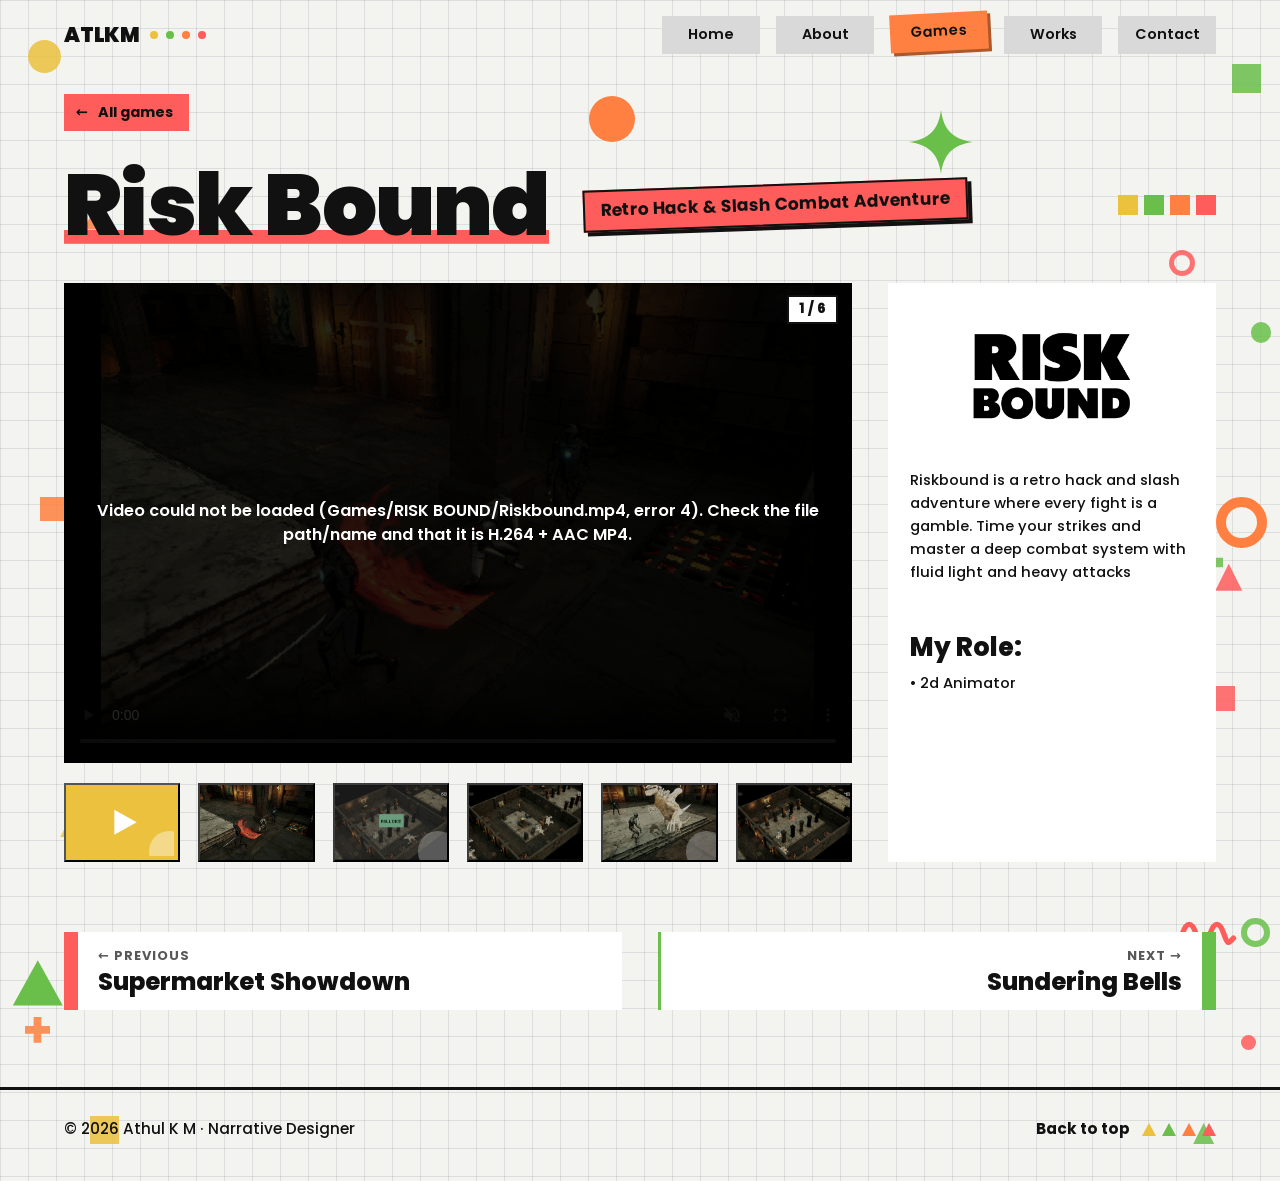
<file: game4.html>
<!DOCTYPE html>
<html lang="en">
<head>
  <meta charset="utf-8">
  <meta name="viewport" content="width=device-width, initial-scale=1">
  <meta name="theme-color" content="#f3f3f0">
  <title>Sundering Bells — ATLKM</title>
  <meta name="description" content="Sundering Bells — RPG Game. A project by Athul K M.">
  <link rel="preconnect" href="https://fonts.googleapis.com">
  <link rel="preconnect" href="https://fonts.gstatic.com" crossorigin>
  <link href="https://fonts.googleapis.com/css2?family=Poppins:wght@400;500;600;700;800;900&display=swap" rel="stylesheet">
  <link rel="stylesheet" href="style.css">
  <script>document.documentElement.classList.add('js','no-intro');</script>
</head>
<body class="game-page" style="--gc:var(--red); --accent:var(--yellow); --s1:var(--green); --s2:var(--orange); --s3:var(--red)">

  <div class="floaters" id="floaters" aria-hidden="true"></div>

  <!-- ============ NAV (same as the home page) ============ -->
  <header class="nav" id="nav">
    <a class="nav__logo" href="index.html" aria-label="ATLKM — home">ATLKM<span class="pal dots"><i></i><i></i><i></i><i></i></span></a>
    <button class="nav__toggle" id="navToggle" aria-expanded="false" aria-controls="navList" aria-label="Toggle menu">
      <span></span><span></span><span></span>
    </button>
    <ul class="nav__list" id="navList">
      <li style="--c:var(--yellow)"><a class="nav__link" href="index.html#home">Home</a></li>
      <li style="--c:var(--green)"><a class="nav__link" href="index.html#about">About</a></li>
      <li style="--c:var(--orange)"><a class="nav__link active" href="index.html#games">Games</a></li>
      <li style="--c:var(--red)"><a class="nav__link" href="index.html#works">Works</a></li>
      <li style="--c:var(--cyan)"><a class="nav__link" href="index.html#contact">Contact</a></li>
    </ul>
  </header>

  <main id="home">
    <div class="gsec">
      <svg class="g-deco g-star" viewBox="0 0 24 24" aria-hidden="true"><path d="M12 0C12.9 7.4 16.6 11.1 24 12 16.6 12.9 12.9 16.6 12 24 11.1 16.6 7.4 12.9 0 12 7.4 11.1 11.1 7.4 12 0Z"/></svg>
      <span class="g-deco g-blob" aria-hidden="true"></span>
      <span class="g-deco g-ring" aria-hidden="true"></span>
      <span class="g-deco g-tri" aria-hidden="true"></span>
      <svg class="g-deco g-squig" viewBox="0 0 60 24" aria-hidden="true"><path d="M4 14c4-12 9-12 13 0s9 12 13 0 9-12 13 0 5 8 9 4" fill="none" stroke="currentColor" stroke-width="5" stroke-linecap="round"/></svg>

      <a class="g-back" href="index.html#games"><span aria-hidden="true">&larr;</span> All games</a>

      <div class="g-head reveal">
        <h1 class="g-title">Risk Bound</h1>
        <span class="g-tag">Retro Hack & Slash Combat Adventure</span>
        <div class="pal sq" aria-hidden="true"><i></i><i></i><i></i><i></i></div>
      </div>

      <div class="g-layout">
        <div class="g-media reveal">
          <div class="viewer" id="viewer">
            <div class="viewer__screen" id="viewerScreen">
              <video controls autoplay muted playsinline poster="Games/RISK BOUND/1.png">
                <source src="Games/RISK BOUND/Riskbound.mp4" type="video/mp4">
              </video>
            </div>
            <!-- <button class="viewer__arrow viewer__arrow--prev" type="button" aria-label="Previous">&lsaquo;</button>
            <button class="viewer__arrow viewer__arrow--next" type="button" aria-label="Next">&rsaquo;</button> -->
            <span class="viewer__count" id="viewerCount"></span>
          </div>
          <div class="thumbs" id="thumbs">
            <button class="thumb" type="button" aria-label="Play trailer" data-type="video" data-video="Games/RISK BOUND/Riskbound.mp4" data-poster="Games/RISK BOUND/1.png"><video src="Games/RISK BOUND/Riskbound.mp4" preload="metadata" muted playsinline tabindex="-1" aria-hidden="true"></video><span class="thumb__play"></span></button>
            <button class="thumb" type="button" aria-label="Show Screenshot 1" data-src="Games/RISK BOUND/1.png" data-label="Screenshot 1"><img src="Games/RISK BOUND/1.png" alt="Screenshot 1"></button>
            <button class="thumb" type="button" aria-label="Show Screenshot 2" data-src="Games/RISK BOUND/2.png" data-label="Screenshot 2"><img src="Games/RISK BOUND/2.png" alt="Screenshot 2"></button>
            <button class="thumb" type="button" aria-label="Show Screenshot 3" data-src="Games/RISK BOUND/3.png" data-label="Screenshot 3"><img src="Games/RISK BOUND/3.png" alt="Screenshot 3"></button>
            <button class="thumb" type="button" aria-label="Show Screenshot 4" data-src="Games/RISK BOUND/4.png" data-label="Screenshot 4"><img src="Games/RISK BOUND/4.png" alt="Screenshot 4"></button>
            <button class="thumb" type="button" aria-label="Show Screenshot 4" data-src="Games/RISK BOUND/5.png" data-label="Screenshot 4"><img src="Games/RISK BOUND/5.png" alt="Screenshot 4"></button>
          </div>
        </div>

        <!-- cover + info -->
        <aside class="g-side reveal">
          <div class="g-cover"><img src="Game PNG/RB.jpg"></div>
          <div class="g-body">
            <p class="g-desc">Riskbound is a retro hack and slash adventure where every fight is a gamble. Time your strikes and master a deep combat system with fluid light and heavy attacks</p>
            <div class="g-actions">
              <!-- <a class="open" href="#">Process</a> -->
              <!-- <a class="open" href="#">Open</a> -->
            </div>
            <div class="g-role">
              <h2>My Role:</h2>
              <p>• 2d Animator <br>
              </p>
            </div>
          </div>
        </aside>
      </div>

      <nav class="g-pager reveal" aria-label="Other games">
        <a class="g-pn g-pn--prev" href="game3.html" style="--c:var(--red)"><small>&larr; Previous</small><strong>Supermarket Showdown</strong></a>
        <a class="g-pn g-pn--next" href="game1.html" style="--c:var(--green)"><small>Next &rarr;</small><strong>Sundering Bells</strong></a>
      </nav>
    </div>
  </main>

  <footer class="footer">
    <p>&copy; <span id="year">2026</span> Athul K M &middot; Narrative Designer</p>
    <a class="footer__top" href="#home">Back to top <span class="pal tri" aria-hidden="true"><i></i><i></i><i></i><i></i></span></a>
  </footer>

  <script src="script.js"></script>
</body>
</html>
</file>
<file: style.css>
/* =========================================================
   ATLKM portfolio — style.css
   Breakpoints: desktop (>=1025) · tablet (641–1024) · mobile (<=640)
   ========================================================= */

:root {
  --paper: #f3f3f0;
  --gridline: rgba(88, 98, 120, .15);   /* graph-paper lines for the page background */
  --ink: #111;
  --yellow: #EBC13E;
  --green: #69BF4A;
  --orange: #FF8040;
  --red: #FF5C5C;
  --cyan: #3DCBEB;
  --ribbon-color: #69BF4A;              /* colour of the scroll ribbon */
  --ribbon-w: clamp(8px, 1vw, 14px);    /* thickness of the scroll ribbon: change this one value to resize it */
  --grey: #d9d9d9;
  --shadow: #262626;

  --pad: clamp(20px, 5vw, 80px);
  --maxw: 1360px;
  --font: 'Poppins', system-ui, -apple-system, 'Segoe UI', sans-serif;
  --ease-pop: cubic-bezier(.3, 1.6, .5, 1);

}

*, *::before, *::after { box-sizing: border-box; margin: 0; padding: 0; }

html { scroll-behavior: auto; scroll-padding-top: 76px; -webkit-text-size-adjust: 100%; }
/* eased scrolling is done in script.js; without JS fall back to the browser's own */
html:not(.js) { scroll-behavior: smooth; }
html.intro-active, html.intro-active body { overflow: hidden; }
/* scale everything that uses rem up to a proper desktop size */
@media (min-width: 1100px) { html { font-size: 112.5%; } }
@media (min-width: 1600px) { html { font-size: 118.75%; } }

body {
  position: relative;
  font-family: var(--font);
  color: var(--ink);
  line-height: 1.5;
  background-color: var(--paper);
  background-image:
    linear-gradient(var(--gridline) 1px, transparent 1px),
    linear-gradient(90deg, var(--gridline) 1px, transparent 1px);
  background-size: 28px 28px;
  overflow-x: hidden;
}

main, .footer { position: relative; z-index: 1; }
a { color: inherit; }
button { font-family: inherit; }
img { max-width: 100%; display: block; }
:focus-visible { outline: 3px solid var(--ink); outline-offset: 3px; }

/* =========================================================
   Playful palette helpers (.pal) — yellow / green / orange / red
   ========================================================= */
.pal { display: inline-flex; align-items: center; gap: 8px; }
.pal i { display: block; flex: none; }
.pal i:nth-child(1) { background: var(--yellow); --d: 0s; }
.pal i:nth-child(2) { background: var(--green);  --d: .15s; }
.pal i:nth-child(3) { background: var(--orange); --d: .3s; }
.pal i:nth-child(4) { background: var(--red);    --d: .45s; }

/* dots — pulse in sequence */
.dots i { width: 14px; height: 14px; border-radius: 50%; animation: pulse 1.8s ease-in-out infinite; animation-delay: var(--d); }
@keyframes pulse { 0%, 100% { transform: scale(1); } 50% { transform: scale(1.55); } }

/* squares — float, spin & pop on hover */
.sq { gap: 6px; }
.sq i { width: 20px; height: 20px; transition: transform .35s var(--ease-pop); animation: bob 2.6s ease-in-out infinite; animation-delay: var(--d); }
.sq:hover i { transform: rotate(90deg) scale(1.25); }
.sq:hover i:nth-child(even) { transform: rotate(-90deg) scale(1.25) translateY(-4px); }
.sq--big i { width: clamp(30px, 4vw, 40px); height: clamp(30px, 4vw, 40px); }
.sq--big { gap: 10px; }
@keyframes bob { 0%, 100% { translate: 0 0; } 50% { translate: 0 -5px; } }

/* triangles — mexican wave */
.tri { gap: 6px; }
.tri i { width: 20px; height: 18px; clip-path: polygon(50% 0, 100% 100%, 0 100%); animation: wave 1.6s ease-in-out infinite; animation-delay: var(--d); transform-origin: 50% 100%; }
@keyframes wave { 0%, 100% { transform: translateY(0) scaleY(1); } 40% { transform: translateY(-8px) scaleY(1.15); } 60% { transform: translateY(0) scaleY(.85); } }

/* colour bars — draw on reveal, stretch on hover */
.colorbar { display: flex; align-items: center; gap: 0; height: 20px; width: 100%; }
.colorbar i { flex: 1; height: 6px; transform: scaleX(0); transform-origin: left; transition: transform .7s cubic-bezier(.2, .8, .2, 1), flex .4s var(--ease-pop), height .25s; transition-delay: var(--d), 0s, 0s; }
.colorbar.in i { transform: scaleX(1); }
.colorbar i:hover { flex: 3; height: 14px; transition-delay: 0s; }
.colorbar--short { width: min(268px, 70%); }
.colorbar--right { margin-left: auto; margin-top: clamp(24px, 4vw, 50px); }
html:not(.js) .colorbar i { transform: none; }

/* =========================================================
   Scroll reveal
   ========================================================= */
.js .reveal { opacity: 0; transform: translateY(34px); transition: opacity .7s ease, transform .8s cubic-bezier(.2, .9, .3, 1.2); }
.js .reveal.in { opacity: 1; transform: none; }
/* colour bars handle their own reveal */
.js .colorbar.reveal { opacity: 1; transform: none; }

/* =========================================================
   Floating background shapes (made by script.js)
   ========================================================= */
.floaters { position: absolute; inset: 0; z-index: 0; overflow: hidden; pointer-events: none; }
.fl { position: absolute; width: var(--s); height: var(--s); translate: 0 var(--py, 0px); animation: drift var(--t) ease-in-out infinite alternate; animation-delay: var(--dl); opacity: .85; }
.fl--circle { background: var(--c); border-radius: 50%; }
.fl--square { background: var(--c); }
.fl--tri    { background: var(--c); clip-path: polygon(50% 0, 100% 100%, 0 100%); }
.fl--ring   { border: calc(var(--s) * .22) solid var(--c); border-radius: 50%; }
.fl--plus   { background: var(--c); clip-path: polygon(35% 0, 65% 0, 65% 35%, 100% 35%, 100% 65%, 65% 65%, 65% 100%, 35% 100%, 35% 65%, 0 65%, 0 35%, 35% 35%); }
@keyframes drift {
  from { transform: translate(0, 0) rotate(0deg); }
  to   { transform: translate(var(--dx), var(--dy)) rotate(var(--rot)); }
}


/* =========================================================
   Scroll ribbon (green line that draws itself while scrolling)
   ========================================================= */
.ribbon { position: absolute; inset: 0; z-index: 0; pointer-events: none; }
.ribbon svg { display: block; width: 100%; height: 100%; overflow: visible; }
.ribbon path { fill: none; stroke: var(--ribbon-color); stroke-width: 10px; stroke-linecap: round; stroke-linejoin: round; }

/* =========================================================
   NAV
   ========================================================= */
.nav { position: sticky; top: 0; z-index: 100; display: flex; align-items: center; justify-content: flex-end; padding: 16px var(--pad); transition: background .3s, box-shadow .3s; }
.nav.scrolled { background: rgba(243, 243, 240, .92); backdrop-filter: blur(8px); -webkit-backdrop-filter: blur(8px); box-shadow: 0 3px 0 rgba(0, 0, 0, .06); }

.nav__logo { margin-right: auto; display: flex; align-items: center; gap: 10px; font-weight: 900; text-decoration: none; letter-spacing: -.01em; font-size: 1.15rem; opacity: 0; transform: translateX(-12px); transition: opacity .3s, transform .3s; pointer-events: none; }
.nav.scrolled .nav__logo { opacity: 1; transform: none; pointer-events: auto; }
.nav__logo .dots i { width: 8px; height: 8px; }

.nav__list { display: flex; gap: clamp(8px, 1.6vw, 16px); list-style: none; }
.nav__link { display: block; min-width: clamp(70px, 8.6vw, 98px); text-align: center; padding: 8px 16px; background: var(--grey); font-size: .8rem; font-weight: 600; text-decoration: none; transition: transform .25s var(--ease-pop), background .25s, box-shadow .25s; }
.nav__link:hover, .nav__link.active { background: var(--c); transform: translateY(-3px) rotate(-3deg); box-shadow: 3px 3px 0 color-mix(in srgb, var(--c) 68%, #000); }

.nav__toggle { display: none; width: 46px; height: 42px; border: 2px solid var(--ink); background: var(--grey); cursor: pointer; flex-direction: column; justify-content: center; align-items: center; gap: 5px; transition: background .25s; }
.nav__toggle span { display: block; width: 22px; height: 3px; background: var(--ink); transition: transform .3s, opacity .3s; }
.nav__toggle[aria-expanded="true"] { background: var(--yellow); }
.nav__toggle[aria-expanded="true"] span:nth-child(1) { transform: translateY(8px) rotate(45deg); }
.nav__toggle[aria-expanded="true"] span:nth-child(2) { opacity: 0; }
.nav__toggle[aria-expanded="true"] span:nth-child(3) { transform: translateY(-8px) rotate(-45deg); }

/* =========================================================
   HERO
   ========================================================= */
.hero { position: relative; display: grid; place-items: center; min-height: min(90vh, 760px); padding: 10px var(--pad) 60px; text-align: center; }
.hero__inner { position: relative; width: 100%; max-width: 1280px; margin: 0 auto; }

.hero__halo { position: absolute; inset: -14% -6%; z-index: 0; background:
    radial-gradient(circle, var(--yellow) 1.3px, transparent 1.9px) 0 0 / 18px 18px,
    radial-gradient(circle, var(--green)  1.3px, transparent 1.9px) 9px 0 / 18px 18px,
    radial-gradient(circle, var(--orange) 1.3px, transparent 1.9px) 0 9px / 18px 18px,
    radial-gradient(circle, var(--red)    1.3px, transparent 1.9px) 9px 9px / 18px 18px;
  -webkit-mask-image: radial-gradient(ellipse at center, #000 22%, transparent 68%); mask-image: radial-gradient(ellipse at center, #000 22%, transparent 68%); animation: haloShift 14s linear infinite; }
@keyframes haloShift { to { background-position: 90px 45px, 99px 45px, 90px 54px, 99px 54px; } }

.hero__hey { position: relative; z-index: 1; text-align: left; margin-left: 13%; font-size: clamp(1.3rem, 3.2vw, 2.3rem); font-weight: 800; animation: fadeUp .7s .1s backwards; }

.hero__title { position: relative; z-index: 1; display: flex; justify-content: center; font-size: clamp(4.2rem, 20vw, 16rem); font-weight: 900; line-height: .95; letter-spacing: -.02em; margin-top: -.02em; }
.hero__title span {
  display: inline-block; cursor: default;
  color: var(--lc, var(--ink));                 /* solid colour fill */
  -webkit-text-stroke: clamp(2px, .3vw, 4px) var(--lc, var(--ink));
  padding: 0 .01em;
  transition: transform .3s var(--ease-pop);
  animation: fadeUp .8s ease-out backwards; animation-delay: calc(var(--i) * .08s + .1s);
}
.hero__title span:nth-child(1) { --lc: var(--yellow); }
.hero__title span:nth-child(2) { --lc: var(--green); }
.hero__title span:nth-child(3) { --lc: var(--orange); }
.hero__title span:nth-child(4) { --lc: var(--red); }
.hero__title span:nth-child(5) { --lc: var(--yellow); }
@keyframes fadeUp { from { transform: translateY(18px); opacity: 0; } to { transform: none; opacity: 1; } }

.hero__sub { position: relative; z-index: 1; display: flex; align-items: center; justify-content: center; gap: 18px; margin-top: clamp(8px, 2vw, 18px); animation: fadeUp .7s .9s backwards; }
.hero__sub p { font-size: clamp(.95rem, 1.9vw, 1.3rem); font-weight: 500; }
.hero__sub .line { flex: 0 1 clamp(60px, 22vw, 260px); height: 5px; background: linear-gradient(90deg, var(--yellow) 0 25%, var(--green) 25% 50%, var(--orange) 50% 75%, var(--red) 75%); transform-origin: left; animation: grow 1s 1.1s cubic-bezier(.2, .8, .2, 1) backwards; }
@keyframes grow { from { transform: scaleX(0); } }

.hero__cta { position: relative; z-index: 1; display: flex; flex-wrap: wrap; justify-content: center; gap: clamp(20px, 6vw, 80px); margin-top: clamp(22px, 4vw, 40px); animation: fadeUp .7s 1.1s backwards; }

.btn { display: inline-block; padding: 12px 28px; font: 700 clamp(.9rem, 1.5vw, 1.02rem) var(--font); text-decoration: none; border: 2px solid var(--ink); cursor: pointer; box-shadow: -5px 5px 0 rgba(0, 0, 0, .35); transition: transform .25s var(--ease-pop), box-shadow .25s, background .25s, color .25s; }
.btn--dark { background: var(--ink); color: #fff; }
.btn--light { background: #fffdf8; color: var(--ink); }
.hero__cta .btn--dark { background: var(--yellow); color: var(--ink); }
.hero__cta .btn--light { background: var(--red); color: var(--ink); }
.hero__cta .btn--dark:hover { color: var(--ink); box-shadow: -8px 8px 0 var(--green); }
.hero__cta .btn--light:hover { box-shadow: -8px 8px 0 var(--orange); }
.btn:hover { transform: translate(3px, -3px) rotate(-1.5deg); box-shadow: -8px 8px 0 var(--c, var(--yellow)); }
.btn--dark:hover { color: var(--c, var(--yellow)); }

/* hero decorations */
.deco { position: absolute; z-index: 2; pointer-events: none; transition: translate .25s ease-out; }
.star { fill: var(--orange); animation: spin 9s linear infinite; }
.star--l { fill: var(--yellow); width: clamp(28px, 5vw, 56px); left: 0; top: 26%; }
.star--r { fill: var(--green); width: clamp(34px, 6vw, 70px); right: -1%; top: 50%; animation-direction: reverse; animation-duration: 12s; }
@keyframes spin { to { transform: rotate(360deg); } }
.blob { width: clamp(34px, 5vw, 64px); aspect-ratio: 1; background: var(--red); border-radius: 50%; left: 3%; bottom: 4%; animation: squash 2.4s ease-in-out infinite; }
@keyframes squash { 0%, 100% { transform: translateY(0) scale(1, 1); } 45% { transform: translateY(-18px) scale(.94, 1.06); } 55% { transform: translateY(-18px) scale(.94, 1.06); } 90% { transform: translateY(0) scale(1.12, .88); } }
.squig { width: clamp(36px, 5vw, 62px); color: var(--orange); right: 8%; bottom: 8%; animation: wiggle 1.3s ease-in-out infinite alternate; }
@keyframes wiggle { from { transform: rotate(-9deg) translateX(-6px); } to { transform: rotate(9deg) translateX(6px); } }

/* =========================================================
   Sections shared
   ========================================================= */
.section { position: relative; max-width: calc(var(--maxw) + 2 * var(--pad)); margin: 0 auto; padding: clamp(40px, 7vw, 100px) var(--pad); }
.sec-head { display: flex; align-items: center; justify-content: space-between; gap: 20px; margin-bottom: clamp(24px, 4vw, 56px); }
.sec-title { font-size: clamp(2rem, 5.4vw, 4rem); font-weight: 800; line-height: 1.1; letter-spacing: -.01em; }

/* =========================================================
   ABOUT
   ========================================================= */
/* white band behind the whole About section, edge to edge */
.about::before { content: ""; position: absolute; top: 0; bottom: 0; left: 50%; width: 100vw; transform: translateX(-50%); background: #fff; z-index: -1; }
.about__dots { position: absolute; top: clamp(40px, 7vw, 100px); right: var(--pad); }
.about__grid {
  display: grid; margin-top: 18px; position: relative;
  grid-template-columns: minmax(0, 1fr) minmax(0, 1.4fr) minmax(0, 1fr);
  grid-template-areas: "intro art right" "left art right";
  column-gap: clamp(14px, 2.5vw, 34px); row-gap: 22px;
}
.about__intro { grid-area: intro; }
.about__left  { grid-area: left; align-self: end; }
.about__right { grid-area: right; align-self: start; padding-top: clamp(0px, 1vw, 12px); }
.art { grid-area: art; position: relative; min-height: clamp(380px, 46vw, 660px); }

.name { font-size: clamp(3.5rem, 4.6vw, 3.4rem); font-weight: 800; line-height: 1.05; margin-top: 4px; }
.role { font-weight: 700; font-size: clamp(.9rem, 1.4vw, 1.1rem); }
.card-title { font-size: clamp(2rem, 2.4vw, 2.5rem); font-weight: 800; margin-bottom: 12px; }
.card-title--right { text-align: right; }

.card { position: relative; padding: clamp(16px, 2vw, 24px); transition: transform .35s var(--ease-pop), box-shadow .35s; }
.card p { font-size: clamp(.84rem, 1.1vw, .98rem); line-height: 1.6; color: #1a1a1a; }
.card--yellow { --c: var(--yellow); --cd: #B88F1E; background: var(--yellow); box-shadow: -10px 10px 0 var(--cd); }
.card--green  { --c: var(--green);  --cd: #3F8A28; background: var(--green);  box-shadow: 10px 10px 0 var(--cd); }
.card--yellow:hover { transform: translate(4px, -4px) rotate(-.6deg); box-shadow: -16px 16px 0 var(--cd); }
.card--green:hover  { transform: translate(-4px, -4px) rotate(.6deg); box-shadow: 16px 16px 0 var(--cd); }

.chips { display: flex; gap: clamp(8px, 1.2vw, 12px); margin-top: 18px; flex-wrap: wrap;justify-content: space-evenly; }
.chip { position: relative; width: clamp(34px, 3.4vw, 46px); aspect-ratio: 1; border: 0; background: #fffdf8; color: var(--ink); font-size: 1rem; cursor: pointer; display: grid; place-items: center; transition: transform .3s var(--ease-pop), background .25s; }
.chip:hover, .chip:focus-visible { transform: translateY(-6px) rotate(-8deg) scale(1.1); background: var(--cd); color: #fff; }
.chip::after { content: attr(data-tip); position: absolute; bottom: calc(100% + 10px); left: 50%; transform: translate(-50%, 6px) scale(.8); background: var(--cd); color: #fff; font-size: .68rem; font-weight: 600; padding: 3px 8px; white-space: nowrap; opacity: 0; pointer-events: none; transition: .25s var(--ease-pop); z-index: 5; }
.chip:hover::after, .chip:focus-visible::after { opacity: 1; transform: translate(-50%, 0) scale(1); }

/* centre art */
.art__orange, .art__red, .art__circle { position: absolute; transition: translate .25s ease-out; }
.art__orange { left: 0; bottom: 0; width: 58%; height: 78%; background: var(--orange); }
.art__red    { right: 0; top: 0; width: 56%; height: 72%; background: var(--red); }
.art__circle { left: 6%; top: 5%; width: 88%; aspect-ratio: 1; border-radius: 50%; background: #fffdfb; z-index: 2; display: grid; place-items: center; box-shadow: 0 0 0 4px var(--paper); animation: breathe 5s ease-in-out infinite; }
@keyframes breathe { 0%, 100% { transform: scale(1); } 50% { transform: scale(1.035); } }
.art__ring { position: absolute; inset: 0; width: 100%; height: 100%; color: var(--ink); animation: spin 22s linear infinite; }
.art__star { width: 18%; fill: var(--ink); animation: spin 6s ease-in-out infinite alternate; }
/* photo circle sitting on top of the white circle — drop photo.jpg next to index.html */
.art__photo { position: absolute; inset: 0; margin: auto; width: 74%; aspect-ratio: 1; border-radius: 50%; overflow: hidden; z-index: 3; background: #ebe8dc; border: clamp(4px, .6vw, 7px) solid #fffdfb; box-shadow: 0 0 0 clamp(4px, .6vw, 6px) var(--yellow); transition: translate .25s ease-out; }
.art__photo img { position: relative; display: block; width: 100%; height: 100%; object-fit: cover; }
.resume { position: absolute; left: 35%; bottom: 3%; z-index: 5; display: inline-flex; align-items: center; gap: 8px; padding: clamp(7px, 1.1vw, 12px) clamp(14px, 2.2vw, 28px); background: #fffdf8; color: var(--ink); border: 2px solid var(--ink); font: 700 clamp(.78rem, 1.3vw, .98rem) var(--font); text-decoration: none; box-shadow: -5px 5px 0 rgba(0, 0, 0, .35); transition: transform .25s var(--ease-pop), box-shadow .25s, background .25s; }
.resume::after { content: "\2193"; font-weight: 900; }
.resume:hover, .resume:focus-visible { background: var(--yellow); transform: translate(3px, -3px) rotate(-1.5deg); box-shadow: -8px 8px 0 var(--ink); }
.art__user { position: absolute; inset: 0; width: 100%; height: 100%; fill: #cfcab8; }

/* =========================================================
   HIGHLIGHTED GAMES
   ========================================================= */
.games__stage { display: flex; padding-bottom: clamp(24px, 5vw, 60px); }
.game { --cd: color-mix(in srgb, var(--c) 58%, #000); position: relative; flex: 1 1 0; aspect-ratio: 1; margin-left: -2.6%; background: var(--c); text-decoration: none; display: flex; flex-direction: column; justify-content: space-between; padding: clamp(12px, 1.8vw, 22px); overflow: hidden; transition: transform .4s var(--ease-pop), box-shadow .3s, z-index 0s; }
.game:first-child { margin-left: 0; }
.game:nth-child(1) { translate: 0 0; z-index: 1; }
.game:nth-child(2) { translate: 0 10%; z-index: 2; }
.game:nth-child(3) { translate: 0 0; z-index: 3; }
.game:nth-child(4) { translate: 0 15%; z-index: 4; }
.game:hover, .game:focus-visible { z-index: 9; transform: translateY(-14px) rotate(-2.5deg) scale(1.07); box-shadow: 10px 12px 0 var(--cd); }
.game:nth-child(even):hover, .game:nth-child(even):focus-visible { transform: translateY(-14px) rotate(2.5deg) scale(1.07); }
/* diagonal shine sweeping across on hover */
.game::before { content: ""; position: absolute; inset: -20%; background: linear-gradient(115deg, transparent 40%, rgba(255, 255, 255, .45) 50%, transparent 60%); transform: translateX(-120%); transition: transform .7s ease; }
.game:hover::before { transform: translateX(120%); }
.game__no { font-size: clamp(1.6rem, 4vw, 3rem); font-weight: 900; line-height: 1; color: var(--cd); }
.game__info { display: flex; flex-direction: column; color: var(--cd); transform: translateY(8px); opacity: .9; transition: transform .35s var(--ease-pop); }
.game__info strong { font-size: clamp(.8rem, 1.6vw, 1.15rem); }
.game__info small { font-size: clamp(.65rem, 1.1vw, .8rem); font-weight: 500; }
.game:hover .game__info { transform: none; opacity: 1; }

/* =========================================================
   PERSONAL WORKS
   ========================================================= */
.works .sec-head { margin-bottom: clamp(48px, 6vw, 70px); }

/* Stacked sheets — click a tag (or the edge of a sheet behind) to bring it to the front */
.stack { --ease: cubic-bezier(.45, 0, .55, 1); position: relative; display: grid; padding: clamp(22px, 3vw, 40px) 0 clamp(12px, 2vw, 24px); isolation: isolate; touch-action: pan-y; -webkit-user-select: none; user-select: none; }
.sheet { --c: var(--yellow); --x: 0px; --y: 0px; --r: 0deg; --sx: 1; --ly: 0px; grid-area: 1 / 1; position: relative; display: flex; flex-direction: column; background: var(--c); padding: clamp(30px, 4.5vw, 56px) clamp(14px, 2.8vw, 34px) clamp(24px, 3.5vw, 44px); transform: translate(var(--x), calc(var(--y) + var(--ly))) rotate(var(--r)) scale(var(--sx), 1); transform-origin: 50% 50%; transition: transform .7s var(--ease); cursor: pointer; will-change: transform; box-shadow: 0 10px 22px -14px rgba(70, 45, 10, .45); }
.sheet--yellow { --c: var(--yellow); }
.sheet--green  { --c: var(--green); }
.sheet--orange { --c: var(--orange); }

/* front sheet = flat; the two behind peek out at the top (left / right) and the bottom, like loose paper */
.sheet[data-pos="0"] { z-index: 3; cursor: default; }
.sheet[data-pos="1"] { z-index: 2; --r: 1.8deg;  --sx: .94; --y: -3px; }
.sheet[data-pos="2"] { z-index: 1; --r: -2deg;   --sx: .94; --y: -3px; }
.sheet:not([data-pos="0"]):hover { --ly: -10px; }
/* the swap: the chosen sheet slips out of the pile while the front sheet drops away */
.sheet.lift { --ly: -90px; --x: 34px; --r: -4deg; --sx: 1; transition-duration: .33s; }
.sheet.drop { --ly: 34px; --x: -22px; --r: 2.4deg; transition-duration: .33s; }

/* sheets behind stay passive; the front sheet's content (Open buttons etc.) is live */
.sheet__content { flex: 1; display: flex; flex-direction: column; pointer-events: none; user-select: none; -webkit-user-select: none; }
.sheet[data-pos="0"] .sheet__content { pointer-events: auto; user-select: auto; -webkit-user-select: auto; }

/* tags pinned to every sheet */
.tag {
    --tc: var(--red);
    position: absolute;
    top: 50px;
    left: -12px;
    z-index: 4;

    width: clamp(140px, 15vw, 200px);
    padding: 28px 16px 14px;

    border: 0;
    background: var(--tc);
    color: var(--ink);
    text-align: left;

    font: 600 clamp(.75rem, 1vw, .9rem) / 1.4 var(--font);

    cursor: pointer;
    transform: rotate(var(--tr, -20deg));
    transform-origin: 22px 6px;
    transition: transform .35s var(--ease-pop);
}
.tag--red    { --tc: var(--red); }
.tag--yellow { --tc: var(--yellow); }
.tag--cyan   { --tc: var(--cyan); }
.tag:hover, .tag:focus-visible { transform: rotate(calc(var(--tr) + 7deg)) translateY(-3px); }
.tag__no, .tag__name { display: block; }
.tag__name { font-weight: 700; }
.pin { position: absolute; top: -14px; left: 8px; width: 30px; height: 30px; pointer-events: none; filter: drop-shadow(0 2px 1px rgba(70, 45, 10, .3)); transition: transform .3s var(--ease-pop); }
.tag:hover .pin, .tag:focus-visible .pin { transform: translateY(-3px) scale(1.12); }
.pin-defs { position: absolute; width: 0; height: 0; overflow: hidden; }
.sr-only { position: absolute; width: 1px; height: 1px; margin: -1px; padding: 0; overflow: hidden; clip: rect(0, 0, 0, 0); white-space: nowrap; border: 0; }

.grid { display: grid; flex: 1; }
.item { display: flex; flex-direction: column; min-width: 0; }
.ph { position: relative; background: #fff; overflow: hidden; }
.ph img { width: 100%; height: 100%; object-fit: cover; }

/* Concept Art + Documentation: four white cards, caption underneath */
.grid-cards { grid-template-columns: repeat(4, minmax(0, 1fr)); gap: clamp(10px, 2vw, 26px); }
.grid-cards .ph { aspect-ratio: .78; outline: 0 solid transparent; transition: transform .35s var(--ease-pop), box-shadow .3s, outline-color .2s; }
.grid-cards .cap { transition: transform .35s var(--ease-pop); }
.grid-cards .item:hover .ph, .grid-cards .item:focus-within .ph, .grid-cards .item:active .ph { transform: translateY(-10px) scale(1.04); box-shadow: 10px 12px 0 rgba(0, 0, 0, .22); }
.grid-cards .item:hover .cap, .grid-cards .item:focus-within .cap { transform: translateY(-4px); }
.ph img { transition: transform .5s ease; -webkit-user-drag: none; user-select: none; }
.item:hover .ph img { transform: scale(1.08); }
.grid-cards .cap { margin: clamp(10px, 1.6vw, 20px) 0 clamp(10px, 1.4vw, 16px); color: var(--ink); text-align: center; font-weight: 500; font-size: clamp(.72rem, 1.45vw, 1.15rem); line-height: 1.4; }
/* Documentation: Open button under each caption */
.open { align-self: center; margin-top: auto; padding: .3em 1.5em; background: #fff; color: var(--ink); font: 700 clamp(.85rem, 1.7vw, 1.35rem) / 1.3 var(--font); text-decoration: none; transition: background .2s, color .2s, transform .2s var(--ease-pop); }
.open:hover, .open:focus-visible { background: var(--ink); color: #fff; transform: translateY(-2px); }
.grid-doc .item:hover .ph, .grid-doc .item:focus-within .ph { outline: 3px solid #2f80ed; }

/* Environment: swipe, drag or use the arrows to move sideways, 2 in view (1 on phones), 6 in total */
.grid-env { --gap: clamp(14px, 2.8vw, 34px); display: flex; position: relative; }
.slider { flex: 1; min-width: 0; overflow-x: auto; overflow-y: hidden; margin-inline: calc(var(--gap) / -2); scroll-snap-type: x mandatory; scroll-behavior: smooth; scrollbar-width: none; -webkit-overflow-scrolling: touch; cursor: grab; outline-offset: 4px; }
.slider::-webkit-scrollbar { display: none; }
.slider.dragging { cursor: grabbing; scroll-snap-type: none; scroll-behavior: auto; user-select: none; }
.slider__track { display: flex; width: 300%; height: 100%; }
.slider__btn { position: absolute; top: 50%; translate: 0 -50%; z-index: 4; width: clamp(36px, 4vw, 48px); aspect-ratio: 1; border: 2px solid var(--ink); background: #fffdf8; color: var(--ink); font: 700 1.6rem/1 var(--font); cursor: pointer; display: grid; place-items: center; box-shadow: 3px 3px 0 var(--ink); transition: transform .25s var(--ease-pop), background .25s; }
.slider__btn:hover, .slider__btn:focus-visible { background: var(--yellow); transform: scale(1.1); }
.slider__btn--prev { left: calc(var(--gap) / -2); }
.slider__btn--next { right: calc(var(--gap) / -2); }
.slider__btn[disabled] { opacity: .35; pointer-events: none; }
.slide { flex: 0 0 calc(100% / 6); scroll-snap-align: start; display: flex; padding: 14px calc(var(--gap) / 2) 18px; }
.slide .item { flex: 1; }
.grid-env .ph { flex: 1; min-height: clamp(220px, 32vw, 440px); transition: transform .35s var(--ease-pop), box-shadow .3s; }
.slide:hover .ph { transform: translateY(-8px) scale(1.03); box-shadow: 10px 12px 0 rgba(0, 0, 0, .22); }
.grid-env .ph img { position: absolute; inset: 0; width: 100%; height: 100%; object-fit: cover; }
.grid-env h4 { position: absolute; left: clamp(12px, 2vw, 22px); bottom: clamp(10px, 1.6vw, 18px); color: #fff; font-size: clamp(.95rem, 1.9vw, 1.55rem); font-weight: 700; line-height: 1.2; text-align: left; transition: transform .35s var(--ease-pop); }
.slide:hover h4 { transform: translateX(6px); }

/* dots + hint under the stack (click, or swipe the stack left / right) */
.stack-nav { display: flex; justify-content: center; gap: 14px; margin-top: clamp(18px, 3vw, 10px); }
.stack-dot { width: 18px; height: 18px; border: 2px solid var(--ink); background: var(--c); cursor: pointer; transition: transform .3s var(--ease-pop), box-shadow .3s; }
.stack-dot:hover, .stack-dot:focus-visible { transform: translateY(-3px) rotate(8deg); }
.stack-dot.on { transform: scale(1.35); box-shadow: 3px 3px 0 var(--ink); }
.stack-hint { display: none; margin-top: 10px; text-align: center; font-size: .78rem; font-weight: 600; color: rgba(0, 0, 0, .55); letter-spacing: .08em; text-transform: uppercase; }
@media (hover: none), (max-width: 760px) { .stack-hint { display: block; } }

@media (prefers-reduced-motion: reduce) { .slider { scroll-behavior: auto; } }

.works__bar { margin-top: clamp(44px, 7vw, 90px); }

/* =========================================================
   CONNECT
   ========================================================= */
.connect__grid { display: grid; grid-template-columns: minmax(0, 1fr) minmax(0, 1.05fr); gap: clamp(24px, 6vw, 80px); align-items: start; }
.connect__lead { margin-top: clamp(40px, 8vw, 110px); font-size: clamp(.95rem, 1.5vw, 1.15rem); font-weight: 500; line-height: 1.7; }
.connect .sq { margin-top: 22px; }

.connect__card { background: var(--cyan); padding: clamp(18px, 3vw, 34px); display: grid; gap: 14px; box-shadow: 10px 10px 0 var(--shadow); transition: transform .35s var(--ease-pop), box-shadow .3s; }
.connect__card:focus-within { transform: translate(-3px, -3px) rotate(-.4deg); box-shadow: 14px 14px 0 var(--shadow); }
.connect__card label { display: grid; gap: 5px; font-weight: 700; font-size: .85rem; }
.connect__card input, .connect__card textarea { font: 500 .95rem var(--font); padding: 11px 13px; border: 2px solid var(--ink); background: #fffdf8; color: var(--ink); border-radius: 0; resize: vertical; transition: box-shadow .2s, transform .2s; }
.connect__card input:focus, .connect__card textarea:focus { outline: none; box-shadow: 5px 5px 0 var(--ink); transform: translate(-2px, -2px); }
.connect__card .btn { justify-self: start; }
.form__note { min-height: 1.4em; font-size: .85rem; font-weight: 600; }
.connect__card .invalid { border-color: var(--red); animation: shake .4s; }
@keyframes shake { 25% { transform: translateX(-5px); } 75% { transform: translateX(5px); } }

/* =========================================================
   FOOTER
   ========================================================= */
.footer { display: flex; justify-content: space-between; align-items: center; gap: 16px; flex-wrap: wrap; max-width: calc(var(--maxw) + 2 * var(--pad)); margin: 0 auto; padding: 28px var(--pad) 40px; font-size: .85rem; font-weight: 500; border-top: 3px solid var(--ink); }
.footer__top { display: inline-flex; align-items: center; gap: 12px; font-weight: 700; text-decoration: none; }
.footer__top:hover .tri i { animation-duration: .6s; }
.footer .tri i { width: 14px; height: 13px; }

/* =========================================================
   TABLET (641–1024)
   ========================================================= */
@media (max-width: 1024px) {
  .about__grid {
    grid-template-columns: minmax(0, 1fr) minmax(0, 1fr);
    grid-template-areas: "intro intro" "art art" "left right";
  }
  .art { min-height: 0; aspect-ratio: 1; width: min(100%, 600px); justify-self: center; }
  .about__left { align-self: start; }
  .about__right { padding-top: 0; }

  .games__stage { display: grid; grid-template-columns: repeat(2, minmax(0, 1fr)); gap: 16px; padding-bottom: 34px; }
  .game, .game:first-child { margin-left: 0; }
  .game:nth-child(1), .game:nth-child(3) { translate: 0 0; }
  .game:nth-child(2), .game:nth-child(4) { translate: 0 22px; }

}

/* =========================================================
   Nav collapses (<=760)
   ========================================================= */
@media (max-width: 760px) {
  .nav__toggle { display: flex; }
  .nav__list { position: absolute; top: calc(100% - 4px); right: var(--pad); flex-direction: column; gap: 8px; padding: 14px; background: var(--paper); border: 2px solid var(--ink); box-shadow: 6px 6px 0 var(--ink); transform-origin: top right; transform: scale(.85); opacity: 0; visibility: hidden; transition: transform .3s var(--ease-pop), opacity .2s, visibility .2s; }
  .nav__list.open { transform: none; opacity: 1; visibility: visible; }
  .nav__link { min-width: 150px; text-align: left; }
  .nav__link:hover, .nav__link.active { transform: translateX(4px); }

}

/* =========================================================
   MOBILE (<=640)
   ========================================================= */
@media (max-width: 640px) {
  .hero { min-height: 80vh; }
  .hero__hey { margin-left: 4%; }
  .star--l { top: 20%; }
  .star--r { top: 60%; right: 0; }
  .blob { bottom: -2%; }
  .squig { bottom: 0; }
  .hero__sub { flex-direction: column; gap: 8px; }
  .hero__sub .line { width: 120px; flex-basis: auto; }

  .about__dots { top: 34px; }
  .about__grid { grid-template-columns: 1fr; grid-template-areas: "intro" "art" "left" "right"; row-gap: 38px; }
  .about__grid .about__left, .about__grid .about__right { margin-inline: 0 8px; }
  .card-title--right { text-align: right; }
  .art { min-height: 0; }

  .games__stage { gap: 12px; }
  .game:nth-child(2), .game:nth-child(4) { translate: 0 14px; }

  .sheet[data-pos="1"] { --r: 3deg; }
  .sheet[data-pos="2"] { --r: -3.4deg; }
  .grid-cards { grid-template-columns: repeat(2, minmax(0, 1fr)); gap: 14px; }
    /* Environment on phones: 2 projects stacked vertically at a time (6 in total), the columns slide slowly to the right */
  .slider__track { display: grid; grid-template-rows: repeat(2, minmax(0, 1fr)); grid-auto-flow: column; grid-auto-columns: calc(100% / 3); width: 300%; }
  .slide { flex: none; padding: 8px calc(var(--gap) / 2); }
  .grid-env .ph { min-height: clamp(150px, 42vw, 210px); }

  .connect__grid { grid-template-columns: 1fr; }
  .connect__lead { margin-top: 24px; }
  .footer { justify-content: center; text-align: center; }
}

/* =========================================================
   Respect reduced-motion preferences
   ========================================================= */
@media (prefers-reduced-motion: reduce) {
  html { scroll-behavior: auto; }
  *, *::before, *::after { animation-duration: .01ms !important; animation-iteration-count: 1 !important; transition-duration: .01ms !important; transition-delay: 0s !important; }
  .js .reveal { opacity: 1; transform: none; }
  .colorbar i { transform: none; }
  .intro { display: none; }
}

/* =========================================================
   INTRO — cube → sphere → triangle → star
   ========================================================= */
.intro { position: fixed; inset: 0; z-index: 1000; display: grid; place-items: center; background-color: var(--paper); background-image: linear-gradient(var(--gridline) 1px, transparent 1px), linear-gradient(90deg, var(--gridline) 1px, transparent 1px); background-size: 28px 28px; cursor: pointer; transition: opacity .6s ease, visibility .6s; }
.no-intro .intro { display: none; }
.intro.hide { opacity: 0; visibility: hidden; pointer-events: none; }
.intro__stage { position: relative; width: clamp(110px, 22vw, 160px); height: clamp(110px, 22vw, 160px); margin-top: 14vh; }
.intro__shape { position: absolute; inset: 0; transform-origin: 50% 100%; }
.intro__shape svg { position: absolute; inset: 0; width: 100%; height: 100%; display: none; overflow: visible; }
.intro__shape svg.on { display: block; }
/* hold the hero's entrance animations until the intro is gone */
.intro-active .hero, .intro-active .hero * { animation-play-state: paused !important; }



/* =========================================================
   GAME PAGES (game1.html … game4.html)
   Each page sets --accent on <body>; the three other palette colours are --s1 / --s2 / --s3 (decorative shapes)
   ========================================================= */
.game-page { --accent: var(--yellow); --accent-d: color-mix(in srgb, var(--accent) 62%, #000); }
.game-page .nav__logo { opacity: 1; transform: none; pointer-events: auto; }
.gsec { position: relative; max-width: calc(var(--maxw) + 2 * var(--pad)); margin: 0 auto; padding: clamp(6px, 2vw, 24px) var(--pad) clamp(40px, 6vw, 80px); }

/* back link */
.g-back { display: inline-flex; align-items: center; gap: 10px; padding: 8px 16px 8px 12px; background: var(--gc, var(--grey)); font-size: .8rem; font-weight: 700; text-decoration: none; transition: transform .25s var(--ease-pop), background .25s, box-shadow .25s; }
.g-back span { display: inline-block; transition: transform .25s var(--ease-pop); }
.g-back:hover, .g-back:focus-visible { background: var(--gc, var(--accent)); transform: translateY(-3px) rotate(-2deg); box-shadow: 3px 3px 0 color-mix(in srgb, var(--gc, var(--accent)) 62%, #000); }
.g-back:hover span { transform: translateX(-4px); }

/* title row */
.g-head { position: relative; z-index: 1; display: flex; align-items: center; flex-wrap: wrap; gap: 12px clamp(14px, 3vw, 34px); margin: clamp(16px, 3vw, 30px) 0 clamp(18px, 3vw, 34px); }
.g-title { font-size: clamp(2.3rem, 7.4vw, 4.8rem); font-weight: 900; line-height: 1.02; letter-spacing: -.02em; background: linear-gradient(var(--gc, var(--green)), var(--gc, var(--green))) 0 92% / 100% .16em no-repeat; transition: background-size .45s var(--ease-pop); }
/* .g-title:hover { background-size: 100% .5em; } */
.g-tag { display: inline-block; padding: 6px 16px; background: var(--gc, var(--green)); border: 2px solid var(--ink); box-shadow: 4px 4px 0 var(--ink); font-size: clamp(.75rem, 1.4vw, .95rem); font-weight: 700; transform: rotate(-2deg); transition: transform .3s var(--ease-pop), box-shadow .3s; }
/* .g-tag:hover { transform: rotate(2deg) translateY(-3px); box-shadow: 6px 6px 0 var(--ink); } */
.g-head .pal { margin-left: auto; }

/* decorative colour shapes */
.g-deco { position: absolute; z-index: 0; pointer-events: none; }
.g-star { width: clamp(30px, 5vw, 64px); fill: var(--s1); top: 4%; right: 24%; animation: spin 10s linear infinite; }
.g-blob { width: clamp(26px, 3.6vw, 48px); aspect-ratio: 1; background: var(--s2); border-radius: 50%; top: 26px; left: 46%; animation: squash 2.6s ease-in-out infinite; }
.g-squig { width: clamp(40px, 5vw, 66px); color: var(--s3); right: 3%; bottom: 14%; animation: wiggle 1.3s ease-in-out infinite alternate; }
.g-tri { width: clamp(28px, 4vw, 50px); aspect-ratio: 1.1; background: var(--s1); clip-path: polygon(50% 0, 100% 100%, 0 100%); left: 1%; bottom: 8%; animation: wave 1.8s ease-in-out infinite; transform-origin: 50% 100%; }
.g-ring { width: clamp(30px, 4vw, 54px); aspect-ratio: 1; border: clamp(6px, .9vw, 10px) solid var(--s2); border-radius: 50%; right: 1%; top: 42%; animation: bob 3s ease-in-out infinite; }

/* main layout: media (video + thumbnails) | side panel */
.g-layout { position: relative; z-index: 1; display: grid; grid-template-columns: minmax(0, 2.4fr) minmax(0, 1fr); gap: clamp(18px, 2.8vw, 36px); align-items: stretch; }

/* --- viewer --- */
.viewer { position: relative; }
.viewer__screen { --sc: var(--accent); position: relative; display: grid; place-items: center; aspect-ratio: 874 / 532; overflow: hidden; touch-action: pan-y; transition: box-shadow .3s, transform .3s var(--ease-pop); animation: swapIn .45s ease-out; }
.viewer__screen video {
  width: 100%;
  height: 100%;
  object-fit: contain;
  display: block;
}
.viewer__screen img, .viewer__screen iframe { position: absolute; inset: 0; width: 100%; height: 100%; object-fit: cover; border: 0; z-index: 1; }
@keyframes swapIn { from { opacity: .2; transform: scale(.97); } to { opacity: 1; transform: none; } }

.viewer__arrow { position: absolute; z-index: 3; top: 50%; translate: 0 -50%; width: clamp(38px, 5vw, 52px); aspect-ratio: 1; border: 3px solid var(--ink); background: #fff; font-size: 1.3rem; font-weight: 900; cursor: pointer; opacity: 0; transition: opacity .25s, transform .25s var(--ease-pop), background .25s; }
.viewer__arrow--prev { left: -3px; }
.viewer__arrow--next { right: -3px; }
.viewer:hover .viewer__arrow, .viewer:focus-within .viewer__arrow { opacity: 1; }
.viewer__arrow:hover { background: var(--accent); transform: scale(1.1); }
.viewer__count { position: absolute; z-index: 3; right: 14px; top: 12px; padding: 2px 10px; background: #fff; border: 2px solid var(--ink); font-size: .75rem; font-weight: 800; }
@media (hover: none) { .viewer__arrow { opacity: 1; } }

/* --- thumbnails --- */
.thumbs { display: grid; grid-template-columns: repeat(5, minmax(0, 1fr)); gap: clamp(8px, 1.6vw, 18px); margin-top: clamp(18px, 2.6vw, 20px); }
.thumb { --sc: var(--accent); position: relative; aspect-ratio: 164 / 111; overflow: hidden; background: var(--sc); cursor: pointer; display: grid; place-items: center; font-weight: 900; font-size: clamp(.9rem, 2vw, 1.5rem); transition: transform .3s var(--ease-pop), box-shadow .3s, filter .3s; filter: saturate(.8) brightness(1.03); }
.thumb img { position: absolute; inset: 0; width: 100%; height: 100%; object-fit: cover; transition: transform .5s ease; }
.thumb::after { content: ""; position: absolute; width: 36%; aspect-ratio: 1; right: -10%; bottom: -16%; border-radius: 50%; background: rgba(255, 255, 255, .4); transition: transform .4s var(--ease-pop); }
.thumb:nth-child(even)::after { border-radius: 0; background: rgba(0, 0, 0, .12); clip-path: polygon(50% 0, 100% 100%, 0 100%); }
/* .thumb:hover, .thumb:focus-visible { transform: translateY(-6px) rotate(-1.5deg); box-shadow: 5px 6px 0 var(--ink); filter: none; }
.thumb:hover::after { transform: scale(1.4); } */
/* .thumb.on { transform: translateY(-6px); box-shadow: 5px 6px 0 var(--ink); filter: none; outline: 3px solid var(--ink); outline-offset: 3px; } */
.thumb__play { width: 20%; aspect-ratio: .9; background: var(--ink); clip-path: polygon(0 0, 100% 50%, 0 100%); margin-left: 6%; position: relative; z-index: 1; }
.thumb__n { position: relative; z-index: 1; }

/* --- side panel --- */
.g-side { background: #fff; padding: clamp(16px, 2.2vw, 22px); display: flex; flex-direction: column; gap: clamp(14px, 2vw, 22px); transition: box-shadow .3s, transform .3s var(--ease-pop); }
.g-cover { position: relative; display: grid; place-items: center; aspect-ratio: 2 / 1; overflow: hidden; background: linear-gradient(135deg, var(--s1) 0 34%, var(--s2) 34% 67%, var(--s3) 67%); font-size: clamp(1.15rem, 2.2vw, 1.6rem); font-weight: 900; transition: transform .4s var(--ease-pop), box-shadow .3s; }
.g-cover img { position: absolute; inset: 0; width: 100%; height: 100%; object-fit: cover; transition: transform .5s ease; }
.g-body { display: flex; flex-direction: column; gap: clamp(14px, 2vw, 22px); flex: 1; }
.g-desc, .g-role p { font-size: clamp(.82rem, 1.15vw, .98rem); font-weight: 500; line-height: 1.55; }
.g-desc { text-align: left; }
.g-actions { display: flex; gap: 12px; }
.g-actions .open { flex: 1; margin: 0; text-align: center; border: 2px solid var(--ink); }
.g-actions .open:hover, .g-actions .open:focus-visible { background: var(--ink); color: #fff; box-shadow: 4px 4px 0 var(--accent-d); }
.g-role { transition: transform .3s var(--ease-pop); }
.g-role:hover { transform: translateX(4px); }
.g-role h2 { font-size: clamp(1.15rem, 2vw, 1.55rem); font-weight: 800; margin-bottom: 6px; }

/* --- previous / next game --- */
.g-pager { position: relative; z-index: 1; display: grid; grid-template-columns: 1fr 1fr; gap: clamp(12px, 3vw, 36px); margin-top: clamp(36px, 6vw, 70px); }
.g-pn { --c: var(--yellow); display: flex; flex-direction: column; gap: 2px; padding: 14px 20px; background: #fff; border-left: 14px solid var(--c); text-decoration: none; transition: transform .3s var(--ease-pop), box-shadow .3s, background .3s; }
.g-pn small { font-size: .72rem; font-weight: 700; letter-spacing: .08em; text-transform: uppercase; opacity: .7; }
.g-pn strong { font-size: clamp(.95rem, 2vw, 1.35rem); font-weight: 800; line-height: 1.2; }
.g-pn--next { text-align: right; border-left-width: 3px; border-right: 14px solid var(--c); }

@media (max-width: 900px) {
  .g-layout { display: flex; flex-direction: column; gap: 18px; }
  .g-side { display: contents; }
  .g-cover { order: 0;}
  .g-media { order: 1; }
  .g-body { order: 2; background: #fff; padding: 20px; }
  .g-cover:hover { transform: none; }
  .g-head .pal { display: none; }
  .g-ring, .g-blob { display: none; }
}
@media (max-width: 640px) {
  .gsec { padding-inline: 0; }
  .g-back, .g-head { margin-inline: var(--pad); }
  .g-back { margin-top: 4px; }
  .g-cover, .viewer__screen, .g-body { border-inline-width: 0; box-shadow: none; }
  .g-cover { aspect-ratio: 460 / 215; }
  .viewer:hover .viewer__screen { transform: none; box-shadow: none; }
  .g-body { padding: 20px var(--pad) 26px; }
  .g-desc { text-align: left; }
  .thumbs { display: flex; overflow-x: auto; gap: 10px; padding: 14px var(--pad) 22px; margin-top: 0; scroll-snap-type: x mandatory; scrollbar-width: none; -webkit-overflow-scrolling: touch; }
  .thumbs::-webkit-scrollbar { display: none; }
  .thumb { flex: 0 0 38%; scroll-snap-align: center; }
  .g-actions .open { font-size: 1.05rem; padding: .7em .4em; }
  .g-pager { margin-inline: var(--pad); }
  .g-pn { padding: 12px 14px; }
  .g-deco { opacity: .85; }
  .g-star { top: 56px; right: 6%; }
  .g-squig { bottom: 6%; }
  .g-tri { bottom: 2%; }
}

/* =====================================================================
   Steam-style media viewer (desktop + mobile)
   ===================================================================== */
.viewer__screen, .viewer__screen video { background: #000; }
.viewer__screen video { position: absolute; inset: 0; z-index: 1; }

/* 6 thumbs now: trailer + 5 screenshots */
.thumbs { grid-template-columns: repeat(6, minmax(0, 1fr)); }

/* inactive thumbs dim, the active one is bright with an accent frame */
.thumb { filter: brightness(.72) saturate(.85); }
.thumb:hover, .thumb:focus-visible { filter: none; }
.thumb.on { filter: none; }
.thumb.on::before { content: ""; position: absolute; inset: 0; z-index: 2; border: 4px solid var(--accent); pointer-events: none; }
.thumb__play { background: #fff; filter: drop-shadow(0 0 4px rgba(0, 0, 0, .6)); }

/* tablet + phone: big picture, swipeable thumbnail strip, no arrows */
@media (max-width: 900px) {
  .viewer__arrow { display: none; }
  .viewer__count { top: 10px; right: 10px; background: rgba(0, 0, 0, .65); color: #fff; border: 0; border-radius: 99px; padding: 2px 10px; }
  .thumbs { display: flex; overflow-x: auto; gap: 10px; margin-top: 0; padding: 14px var(--pad) 18px; scroll-snap-type: x mandatory; scroll-padding-inline: var(--pad); scrollbar-width: none; -webkit-overflow-scrolling: touch; overscroll-behavior-x: contain; }
  .thumbs::-webkit-scrollbar { display: none; }
  .thumb { flex: 0 0 clamp(120px, 26%, 210px); scroll-snap-align: start; }
}
/* phone: show ~2.7 thumbs so the next one peeks out (hint to scroll) */
@media (max-width: 640px) {
  .thumb { flex-basis: 36%; }
}

/* video frame used as a thumbnail */
.thumb video { position: absolute; inset: 0; width: 100%; height: 100%; object-fit: cover; pointer-events: none; }
</file>
